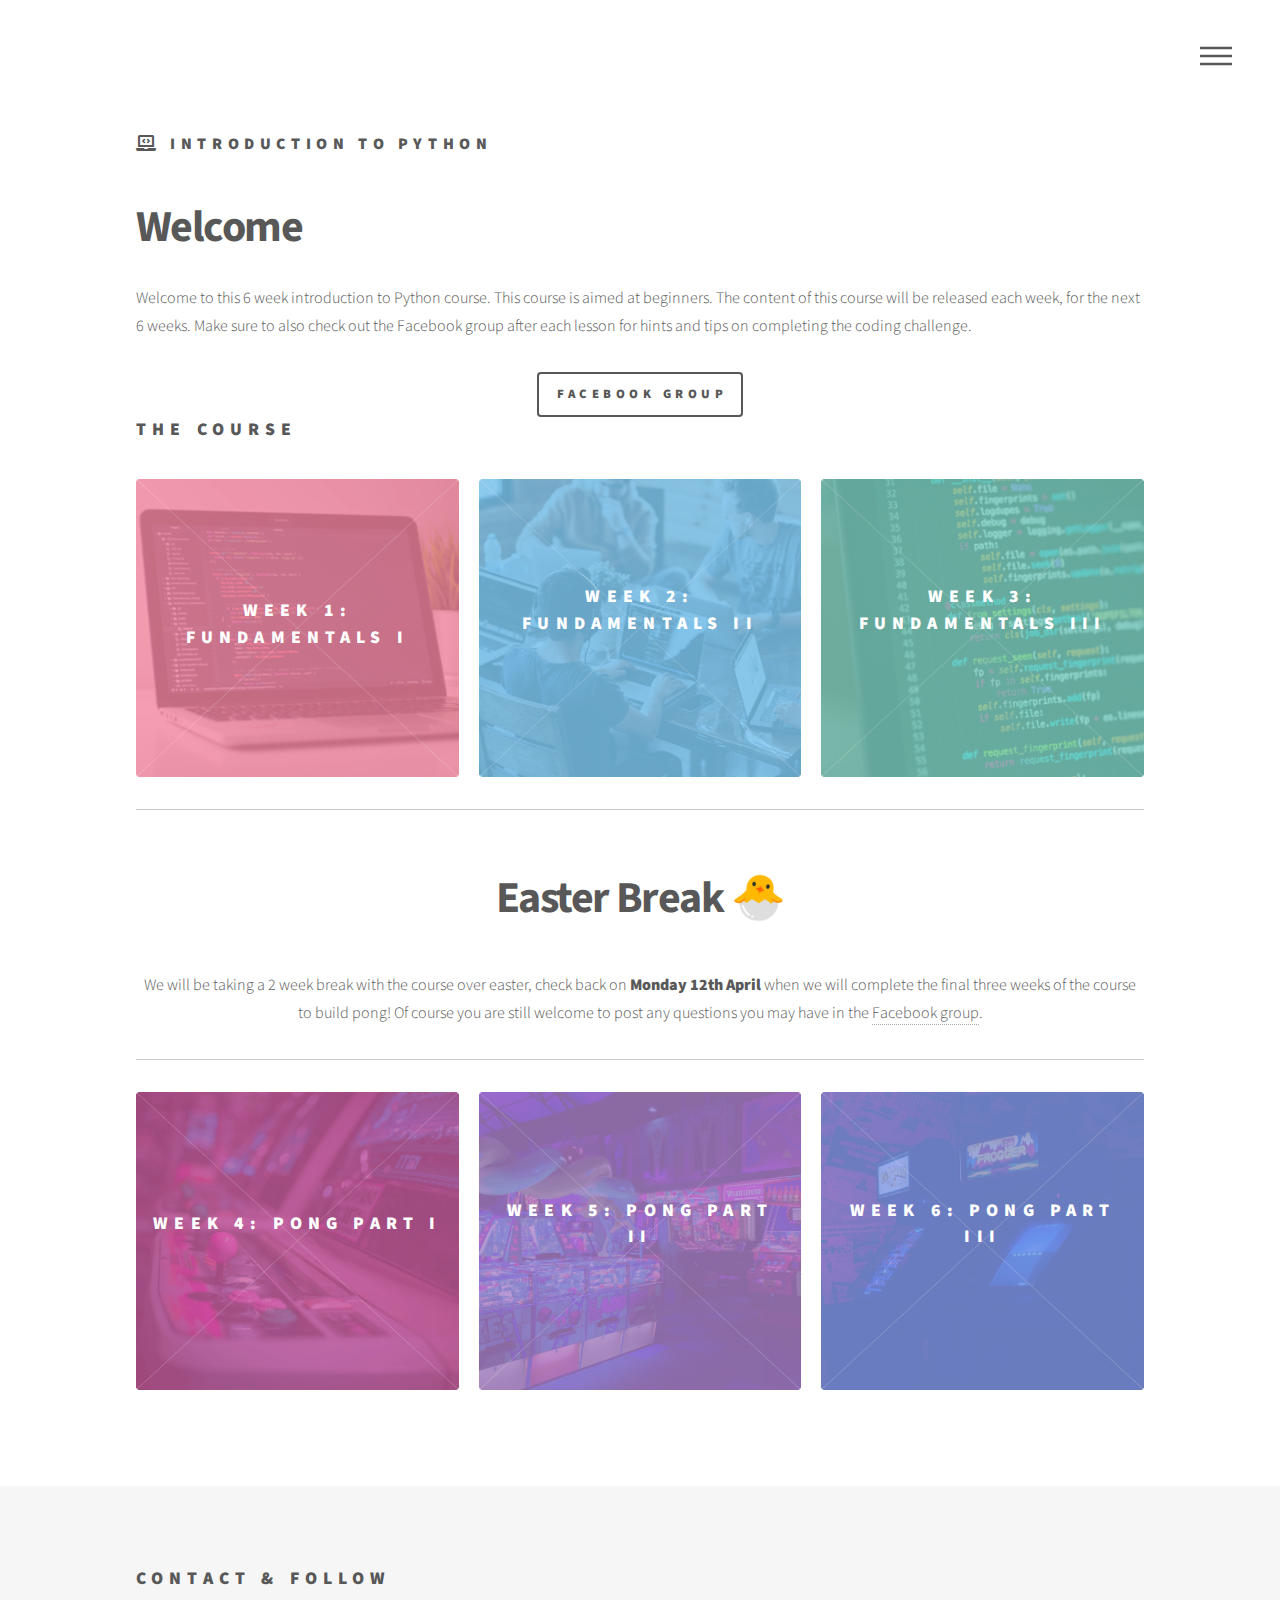
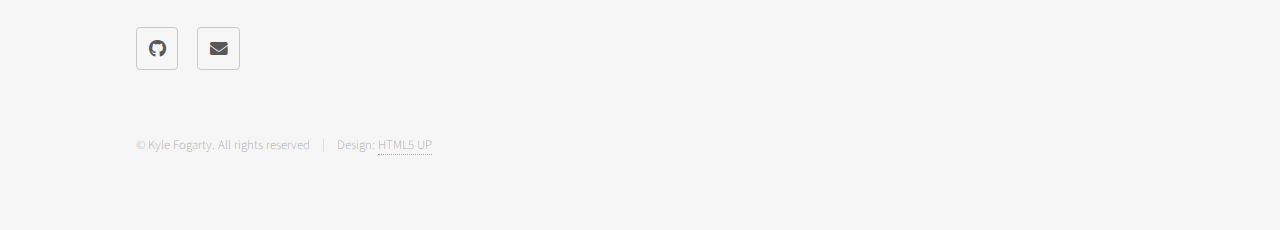
<file: index.html>
<!DOCTYPE HTML>
<!--
	Phantom by HTML5 UP
	html5up.net | @ajlkn
	Free for personal and commercial use under the CCA 3.0 license (html5up.net/license)
-->
<html>
	<head>
		<title>Introduction to Python </title>
		<meta charset="utf-8" />
		<meta name="viewport" content="width=device-width, initial-scale=1, user-scalable=no" />
		<link rel="stylesheet" href="assets/css/main.css" />
		<noscript><link rel="stylesheet" href="assets/css/noscript.css" /></noscript>
	</head>
	<body class="is-preload">
		<!-- Wrapper -->
			<div id="wrapper">

				<!-- Header -->
					<header id="header">
						<div class="inner">

							<!-- Logo -->
								<a href="index.html" class="logo">
									<span class="icon solid featured fa-laptop-code" > <span class="title">Introduction to Python</span>
								</a>

							<!-- Nav -->
								<nav>
									<ul>
										<li><a href="#menu">Menu</a></li>
									</ul>
								</nav>

						</div>
					</header>

				<!-- Menu -->
					<nav id="menu">
						<h2>Menu</h2>
						<ul>
		
								<li><a href="index.html">Home</a></li>
								<li><a href="Week_1.html">Week 1: Fundamentals I</a></li>
								<li><a href="Week_2.html">Week 2: Fundamentals II</a></li>
								<li><a href="Week_3.html">Week 3 Fundamentals III</a></li>
								<li><a href="">Week 4: Pong Part I</a></li>
								<li><a href="">Week 5: Pong Part II</a></li>
								<li><a href="">Week 6: Pong Part III</a></li>
						</ul>
					</nav>

				<!-- Main -->
					<div id="main">
						<div class="inner">
							<header>
								<h1>Welcome<br /></h1>
								<p>Welcome to this 6 week introduction to Python course. This course is aimed at beginners. The content of this course will be released each week, for the next 6 weeks. Make sure to also check out the Facebook group after each lesson for hints and tips on completing the coding challenge.	
							</p>
						
								<a href="https://www.facebook.com/groups/667621753831072" class="button" >Facebook Group </a>
							
	

							</header>

							<h2>
								The Course
							</h2>

						

		
							<section class="tiles">
								
								<article class="style1">
									<span class="image">
										<img src="images/Week_1_Tile.png" alt="" />
									</span>
									<a href="Week_1.html">
										<h2>Week 1: Fundamentals I</h2>
										
										<div class="content">
											<p>
												In this lesson we look at different data types including integers, floats, boolean, and strings. We also look at how to use different operators in Python, including arithmetic and comparison operators.
											</p>
										</div>
									</a>
								</article>

								<article class="style2">
									<span class="image">
										<img src="images/Week_2_Tile.png" alt="" />
									</span>
									<a href="Week_2.html">
										<h2>Week 2: Fundamentals II</h2>
										<br>
										
										<div class="content">
											<p>In this lesson we look at the list data structure and functions / methods for operating on lists. Then we look at the if statement, for loops and while loops.</p>
							
										</div>
									</a>
								</article>


								<article class="style3">
									<span class="image">
										<img src="images/Week_3_Tile.png" alt="" />
									</span>
									<a href="Week_3.html">
										<h2>Week 3: Fundamentals III</h2>
										<br>
										<div class="content">
											<p> In this lesson we look at the turtle module; this will be vital for building the game pong in the final three weeks of the course!</p>
										</div>
									</a>
								</article>
							</section>
							<hr>
							<br>
							<div style="text-align:center"> <h1>Easter Break 🐣</h1> 
							<p>We will be taking a 2 week break with the course over easter, check back on <b>Monday 12th April</b> when we 
								will complete the final three weeks of the course to build pong! Of course you are still welcome to
								post any questions you may have in the <a href ='https://www.facebook.com/groups/667621753831072'> Facebook group</a>.
							</p>
							</div>
							<hr>
							<section class="tiles">
								<article class="style4">
									<span class="image">
										<img src="images/Week_4_Tile.png" alt="" />
									</span>
									<a href="">
										<h2>Week 4: Pong Part I</h2>
										<br>
										<div class="content">
											<h4 id="Week_4_Time" class="center"></h4>
										</div>
									</a>
								</article>

								<article class="style5">
									<span class="image">
										<img src="images/Week_5_Tile.png" alt="" />
									</span>
									<a href="">
										<h2>Week 5: Pong Part II</h2>
										<br>
										<div class="content">
											<h4 id="Week_5_Time" class="center"></h4>
										</div>
									</a>
								</article>
								<article class="style6">
									<span class="image">
										<img src="images/Week_6_Tile.png" alt="" />
									</span>
									<a href="">
										<h2>Week 6: Pong Part III</h2>
										<br>
										<div class="content">
											<h4 id="Week_6_Time" class="center"></h4>
										</div>
									</a>
								</article>
							</section>

								<!--
								<article class="style3">
									<span class="image">
										<img src="images/pic03.jpg" alt="" />
									</span>
									<a href="generic.html">
										<h2>Feugiat</h2>
										<div class="content">
											<p>Sed nisl arcu euismod sit amet nisi lorem etiam dolor veroeros et feugiat.</p>
										</div>
									</a>
								</article>
								<article class="style4">
									<span class="image">
										<img src="images/pic04.jpg" alt="" />
									</span>
									<a href="generic.html">
										<h2>Tempus</h2>
										<div class="content">
											<p>Sed nisl arcu euismod sit amet nisi lorem etiam dolor veroeros et feugiat.</p>
										</div>
									</a>
								</article>
								<article class="style5">
									<span class="image">
										<img src="images/pic05.jpg" alt="" />
									</span>
									<a href="generic.html">
										<h2>Aliquam</h2>
										<div class="content">
											<p>Sed nisl arcu euismod sit amet nisi lorem etiam dolor veroeros et feugiat.</p>
										</div>
									</a>
								</article>
								<article class="style6">
									<span class="image">
										<img src="images/pic06.jpg" alt="" />
									</span>
									<a href="generic.html">
										<h2>Veroeros</h2>
										<div class="content">
											<p>Sed nisl arcu euismod sit amet nisi lorem etiam dolor veroeros et feugiat.</p>
										</div>
									</a>
								</article>
								<article class="style2">
									<span class="image">
										<img src="images/pic07.jpg" alt="" />
									</span>
									<a href="generic.html">
										<h2>Ipsum</h2>
										<div class="content">
											<p>Sed nisl arcu euismod sit amet nisi lorem etiam dolor veroeros et feugiat.</p>
										</div>
									</a>
								</article>
								<article class="style3">
									<span class="image">
										<img src="images/pic08.jpg" alt="" />
									</span>
									<a href="generic.html">
										<h2>Dolor</h2>
										<div class="content">
											<p>Sed nisl arcu euismod sit amet nisi lorem etiam dolor veroeros et feugiat.</p>
										</div>
									</a>
								</article>
								<article class="style1">
									<span class="image">
										<img src="images/pic09.jpg" alt="" />
									</span>
									<a href="generic.html">
										<h2>Nullam</h2>
										<div class="content">
											<p>Sed nisl arcu euismod sit amet nisi lorem etiam dolor veroeros et feugiat.</p>
										</div>
									</a>
								</article>
								<article class="style5">
									<span class="image">
										<img src="images/pic10.jpg" alt="" />
									</span>
									<a href="generic.html">
										<h2>Ultricies</h2>
										<div class="content">
											<p>Sed nisl arcu euismod sit amet nisi lorem etiam dolor veroeros et feugiat.</p>
										</div>
									</a>
								</article>
								<article class="style6">
									<span class="image">
										<img src="images/pic11.jpg" alt="" />
									</span>
									<a href="generic.html">
										<h2>Dictum</h2>
										<div class="content">
											<p>Sed nisl arcu euismod sit amet nisi lorem etiam dolor veroeros et feugiat.</p>
										</div>
									</a>
								</article>
								<article class="style4">
									<span class="image">
										<img src="images/pic12.jpg" alt="" />
									</span>
									<a href="generic.html">
										<h2>Pretium</h2>
										<div class="content">
											<p>Sed nisl arcu euismod sit amet nisi lorem etiam dolor veroeros et feugiat.</p>
										</div>
									</a>
								</article>
								-->

								
							
	
						</div>

						
					</div>

				<!-- Footer -->
					<footer id="footer">
						<div class="inner">
							
							<section>
								<h2>Contact & Follow</h2>
								<ul class="icons">
									<!--	<li><a href="#" class="icon brands style2 fa-twitter"><span class="label">Twitter</span></a></li>
									<li><a href="#" class="icon brands style2 fa-facebook-f"><span class="label">Facebook</span></a></li>
									<li><a href="#" class="icon brands style2 fa-instagram"><span class="label">Instagram</span></a></li>-->
									<li><a href="https://github.com/Kylefogarty" class="icon brands style2 fa-github"><span class="label">GitHub</span></a></li>
									<li><a href="kyle.fogarty@student.manchester.ac.uk" class="icon solid style2 fa-envelope"><span class="label">Email</span></a></li>
								</ul>
							</section>
							<ul class="copyright">
								<li>&copy; Kyle Fogarty. All rights reserved</li><li>Design: <a href="http://html5up.net">HTML5 UP</a></li>
							</ul>
						</div>
					</footer>

			</div>

		<!-- Scripts -->
			<script src="assets/js/jquery.min.js"></script>
			<script src="assets/js/browser.min.js"></script>
			<script src="assets/js/breakpoints.min.js"></script>
			<script src="assets/js/util.js"></script>
			<script src="assets/js/main.js"></script>

			<script>
				// Set the date we're counting down to
				var countDownDate_Week_2 = new Date("March 8, 2021 09:00:00").getTime();
				
				// Update the count down every 1 second
				var x_Week_2 = setInterval(function() {
				
				  // Get today's date and time
				  var now_W2 = new Date().getTime();
				
				  // Find the distance between now and the count down date
				  var distance_Week_2 = countDownDate_Week_2 - now_W2;
				
				  // Time calculations for days, hours, minutes and seconds
				  var days_W2 = Math.floor(distance_Week_2 / (1000 * 60 * 60 * 24));
				  var hours_W2 = Math.floor((distance_Week_2 % (1000 * 60 * 60 * 24)) / (1000 * 60 * 60));
				  var minutes_W2 = Math.floor((distance_Week_2 % (1000 * 60 * 60)) / (1000 * 60));
				  var seconds_W2 = Math.floor((distance_Week_2 % (1000 * 60)) / 1000);
				
				  // Display the result in the element with id="demo"
				  document.getElementById("Week_2_Time").innerHTML = "Availble in:  <br/>" + days_W2 + "d " + hours_W2 + "h "
  + minutes_W2 + "m " + seconds_W2 + "s ";
				
				  // If the count down is finished, write some text
				  if (distance_Week_2 < 0) {
					clearInterval(x_Week_2);
					document.getElementById("Week_2_Time").innerHTML = "EXPIRED";
				  }
				}, 1000);
				</script>
				<script>
					// Set the date we're counting down to
					var countDownDate_Week_3 = new Date("March 15, 2021 09:00:00").getTime();
					
					// Update the count down every 1 second
					var x_Week_3 = setInterval(function() {
					
					  // Get today's date and time
					  var now_W3 = new Date().getTime();
					
					  // Find the distance between now and the count down date
					  var distance_Week_3 = countDownDate_Week_3 - now_W3;
					
					  // Time calculations for days, hours, minutes and seconds
					  var days_W3 = Math.floor(distance_Week_3 / (1000 * 60 * 60 * 24));
					  var hours_W3 = Math.floor((distance_Week_3 % (1000 * 60 * 60 * 24)) / (1000 * 60 * 60));
					  var minutes_W3 = Math.floor((distance_Week_3 % (1000 * 60 * 60)) / (1000 * 60));
					  var seconds_W3 = Math.floor((distance_Week_3 % (1000 * 60)) / 1000);
					
					  // Display the result in the element with id="demo"
					  document.getElementById("Week_3_Time").innerHTML = "Availble in:  <br/>" + days_W3 + "d " + hours_W3 + "h "
	  + minutes_W3 + "m " + seconds_W3 + "s ";
					
					  // If the count down is finished, write some text
					  if (distance_Week_3 < 0) {
						clearInterval(x_Week_3);
						document.getElementById("Week_3_Time").innerHTML = "EXPIRED";
					  }
					}, 1000);
					</script>



					<script>
						// Set the date we're counting down to
						var countDownDate_Week_4 = new Date("April 12, 2021 09:00:00").getTime();
						
						// Update the count down every 1 second
						var x_Week_4 = setInterval(function() {
						
						  // Get today's date and time
						  var now_W4 = new Date().getTime();
						
						  // Find the distance between now and the count down date
						  var distance_Week_4 = countDownDate_Week_4 - now_W4;
						
						  // Time calculations for days, hours, minutes and seconds
						  var days_W4 = Math.floor(distance_Week_4 / (1000 * 60 * 60 * 24));
						  var hours_W4 = Math.floor((distance_Week_4 % (1000 * 60 * 60 * 24)) / (1000 * 60 * 60));
						  var minutes_W4 = Math.floor((distance_Week_4 % (1000 * 60 * 60)) / (1000 * 60));
						  var seconds_W4 = Math.floor((distance_Week_4 % (1000 * 60)) / 1000);
						
						  // Display the result in the element with id="demo"
						  document.getElementById("Week_4_Time").innerHTML = "Availble in:  <br/>" + days_W4 + "d " + hours_W4 + "h "
		  + minutes_W4 + "m " + seconds_W4 + "s ";
						
						  // If the count down is finished, write some text
						  if (distance_Week_4 < 0) {
							clearInterval(x_Week_4);
							document.getElementById("Week_4_Time").innerHTML = "EXPIRED";
						  }
						}, 1000);
						</script>
							<script>
								// Set the date we're counting down to
								var countDownDate_Week_5 = new Date("April 19, 2021 09:00:00").getTime();
								
								// Update the count down every 1 second
								var x_Week_5 = setInterval(function() {
								
								  // Get today's date and time
								  var now_W5 = new Date().getTime();
								
								  // Find the distance between now and the count down date
								  var distance_Week_5 = countDownDate_Week_5 - now_W5;
								
								  // Time calculations for days, hours, minutes and seconds
								  var days_W5 = Math.floor(distance_Week_5 / (1000 * 60 * 60 * 24));
								  var hours_W5 = Math.floor((distance_Week_5 % (1000 * 60 * 60 * 24)) / (1000 * 60 * 60));
								  var minutes_W5 = Math.floor((distance_Week_5 % (1000 * 60 * 60)) / (1000 * 60));
								  var seconds_W5 = Math.floor((distance_Week_5 % (1000 * 60)) / 1000);
								
								  // Display the result in the element with id="demo"
								  document.getElementById("Week_5_Time").innerHTML = "Availble in:  <br/>" + days_W5 + "d " + hours_W5 + "h "
				  + minutes_W5 + "m " + seconds_W5 + "s ";
								
								  // If the count down is finished, write some text
								  if (distance_Week_5 < 0) {
									clearInterval(x_Week_5);
									document.getElementById("Week_5_Time").innerHTML = "EXPIRED";
								  }
								}, 1000);
								</script>
								<script>
									// Set the date we're counting down to
									var countDownDate_Week_6 = new Date("April 26, 2021 09:00:00").getTime();
									
									// Update the count down every 1 second
									var x_Week_6 = setInterval(function() {
									
									  // Get today's date and time
									  var now_W6 = new Date().getTime();
									
									  // Find the distance between now and the count down date
									  var distance_Week_6 = countDownDate_Week_6 - now_W6;
									
									  // Time calculations for days, hours, minutes and seconds
									  var days_W6 = Math.floor(distance_Week_6 / (1000 * 60 * 60 * 24));
									  var hours_W6 = Math.floor((distance_Week_6 % (1000 * 60 * 60 * 24)) / (1000 * 60 * 60));
									  var minutes_W6 = Math.floor((distance_Week_6 % (1000 * 60 * 60)) / (1000 * 60));
									  var seconds_W6 = Math.floor((distance_Week_6 % (1000 * 60)) / 1000);
									
									  // Display the result in the element with id="demo"
									  document.getElementById("Week_6_Time").innerHTML = "Availble in:  <br/>" + days_W6 + "d " + hours_W6 + "h "
					  + minutes_W6 + "m " + seconds_W6 + "s ";
									
									  // If the count down is finished, write some text
									  if (distance_Week_6 < 0) {
										clearInterval(x_Week_6);
										document.getElementById("Week_6_Time").innerHTML = "EXPIRED";
									  }
									}, 1000);
									</script>
					
			

	</body>
</html>
</file>
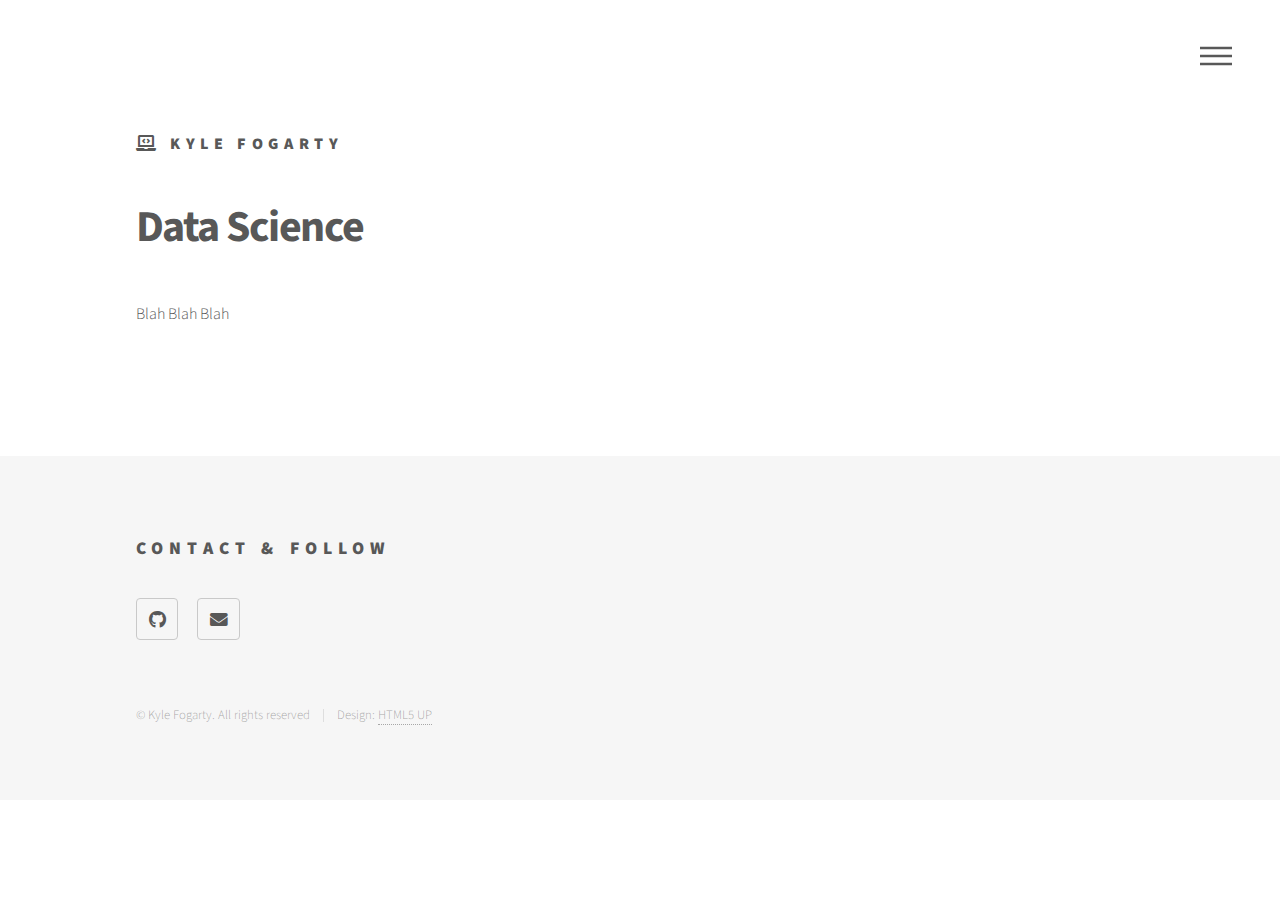
<file: Data_Science.html>
<!DOCTYPE HTML>
<!--
	Phantom by HTML5 UP
	html5up.net | @ajlkn
	Free for personal and commercial use under the CCA 3.0 license (html5up.net/license)
-->
<html>
	<head>
		<title>Introduction to Python</title>
		<meta charset="utf-8" />
		<meta name="viewport" content="width=device-width, initial-scale=1, user-scalable=no" />
		<link rel="stylesheet" href="assets/css/main.css" />
		<noscript><link rel="stylesheet" href="assets/css/noscript.css" /></noscript>
	</head>
	<body class="is-preload">
		<!-- Wrapper -->
			<div id="wrapper">

				<!-- Header -->
					<header id="header">
						<div class="inner">

							<!-- Logo -->
								<a href="index.html" class="logo">
									<span class="icon solid featured fa-laptop-code" > <span class="title">Kyle Fogarty</span>
								</a>

							<!-- Nav -->
								<nav>
									<ul>
										<li><a href="#menu">Menu</a></li>
									</ul>
								</nav>

						</div>
					</header>

				<!-- Menu -->
				<nav id="menu">
					<h2>Menu</h2>
					<ul>
						<li><a href="index.html">Home</a></li>
						<li><a href="Introduction_to_python.html">Introduction to Python Programming</a></li>
						
					</ul>
				</nav>

				<!-- Main -->
					<div id="main">
						<div class="inner">
							<h1>Data Science</h1>
							
							<p>
							Blah Blah Blah
							</p>
						</div>
					</div>

				<!-- Footer -->
				<footer id="footer">
					<div class="inner">
						
						<section>
							<h2>Contact & Follow</h2>
							<ul class="icons">
								<!--	<li><a href="#" class="icon brands style2 fa-twitter"><span class="label">Twitter</span></a></li>
								<li><a href="#" class="icon brands style2 fa-facebook-f"><span class="label">Facebook</span></a></li>
								<li><a href="#" class="icon brands style2 fa-instagram"><span class="label">Instagram</span></a></li>-->
								<li><a href="https://github.com/Kylefogarty" class="icon brands style2 fa-github"><span class="label">GitHub</span></a></li>
								<li><a href="kyle.fogarty@student.manchester.ac.uk" class="icon solid style2 fa-envelope"><span class="label">Email</span></a></li>
							</ul>
						</section>
						<ul class="copyright">
							<li>&copy; Kyle Fogarty. All rights reserved</li><li>Design: <a href="http://html5up.net">HTML5 UP</a></li>
						</ul>
					</div>
				</footer>

		</div>
			</div>

		<!-- Scripts -->
			<script src="assets/js/jquery.min.js"></script>
			<script src="assets/js/browser.min.js"></script>
			<script src="assets/js/breakpoints.min.js"></script>
			<script src="assets/js/util.js"></script>
			<script src="assets/js/main.js"></script>

	</body>
</html>
</file>
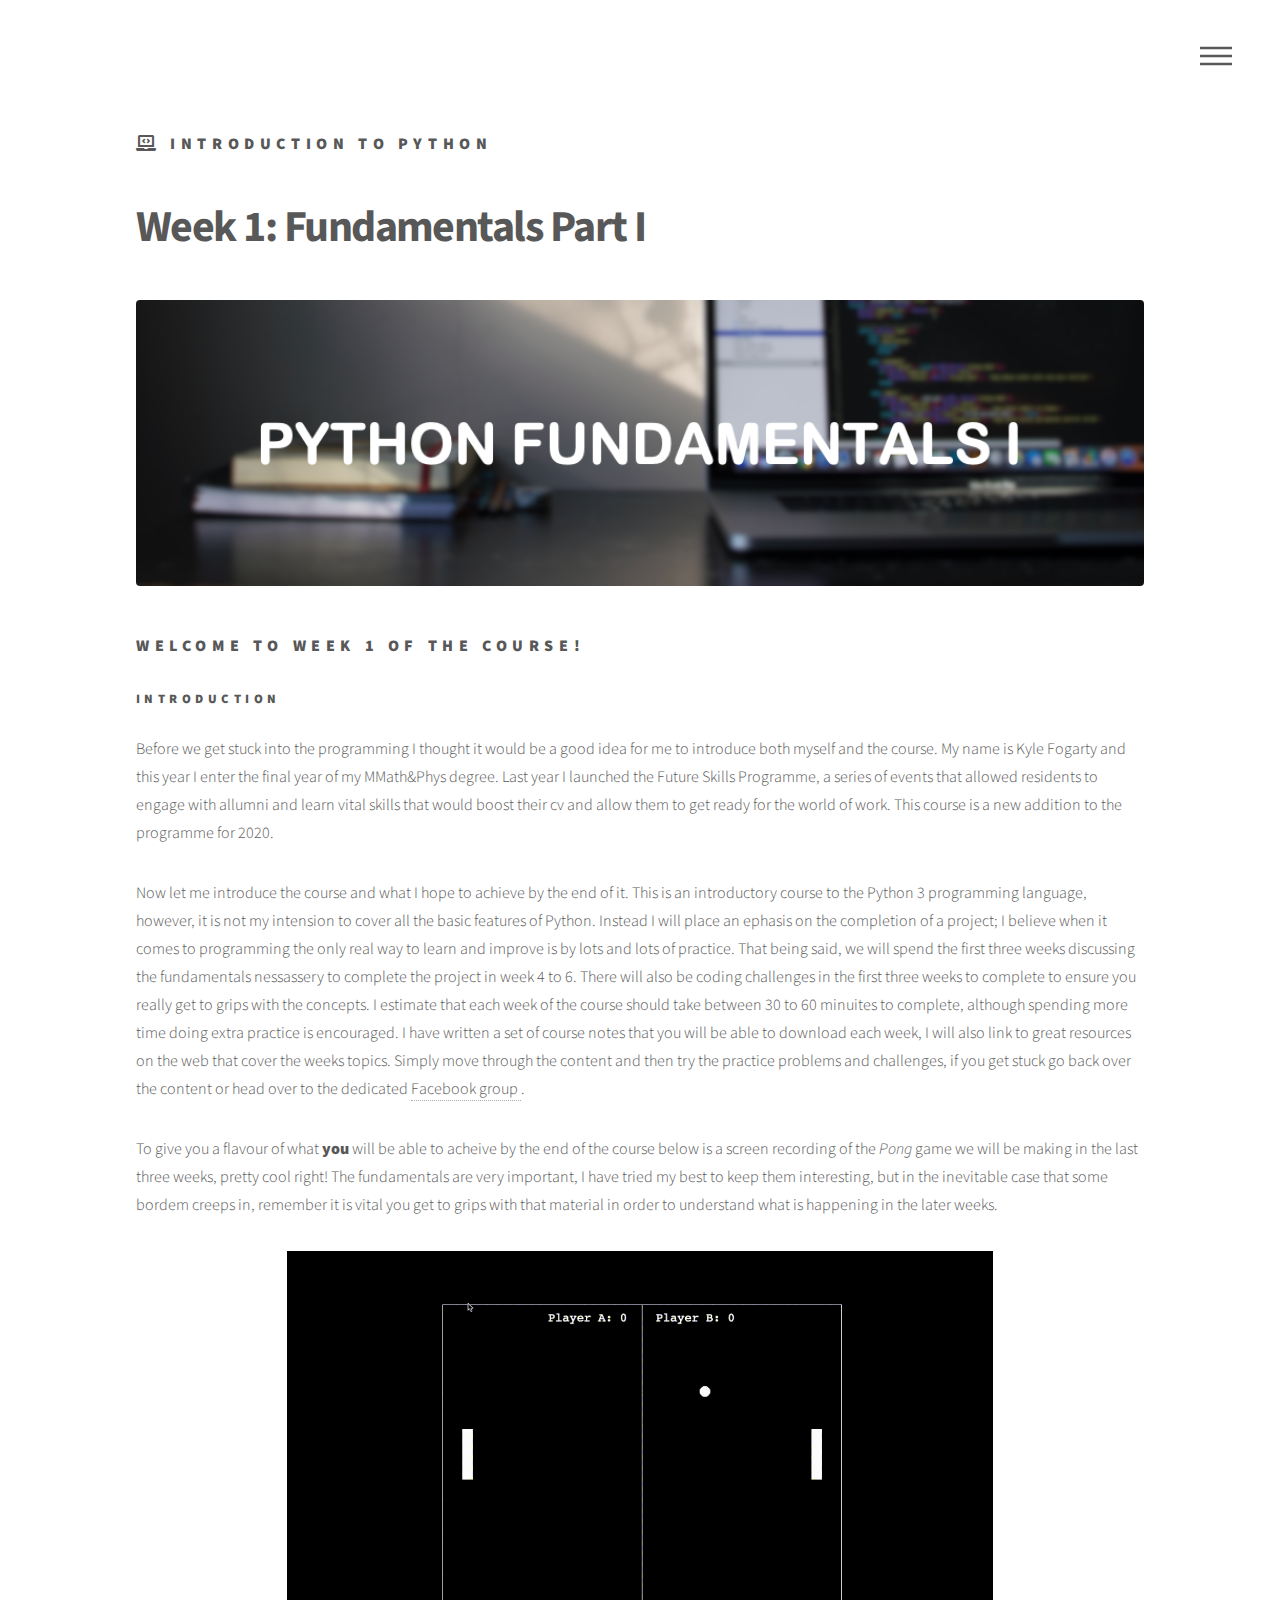
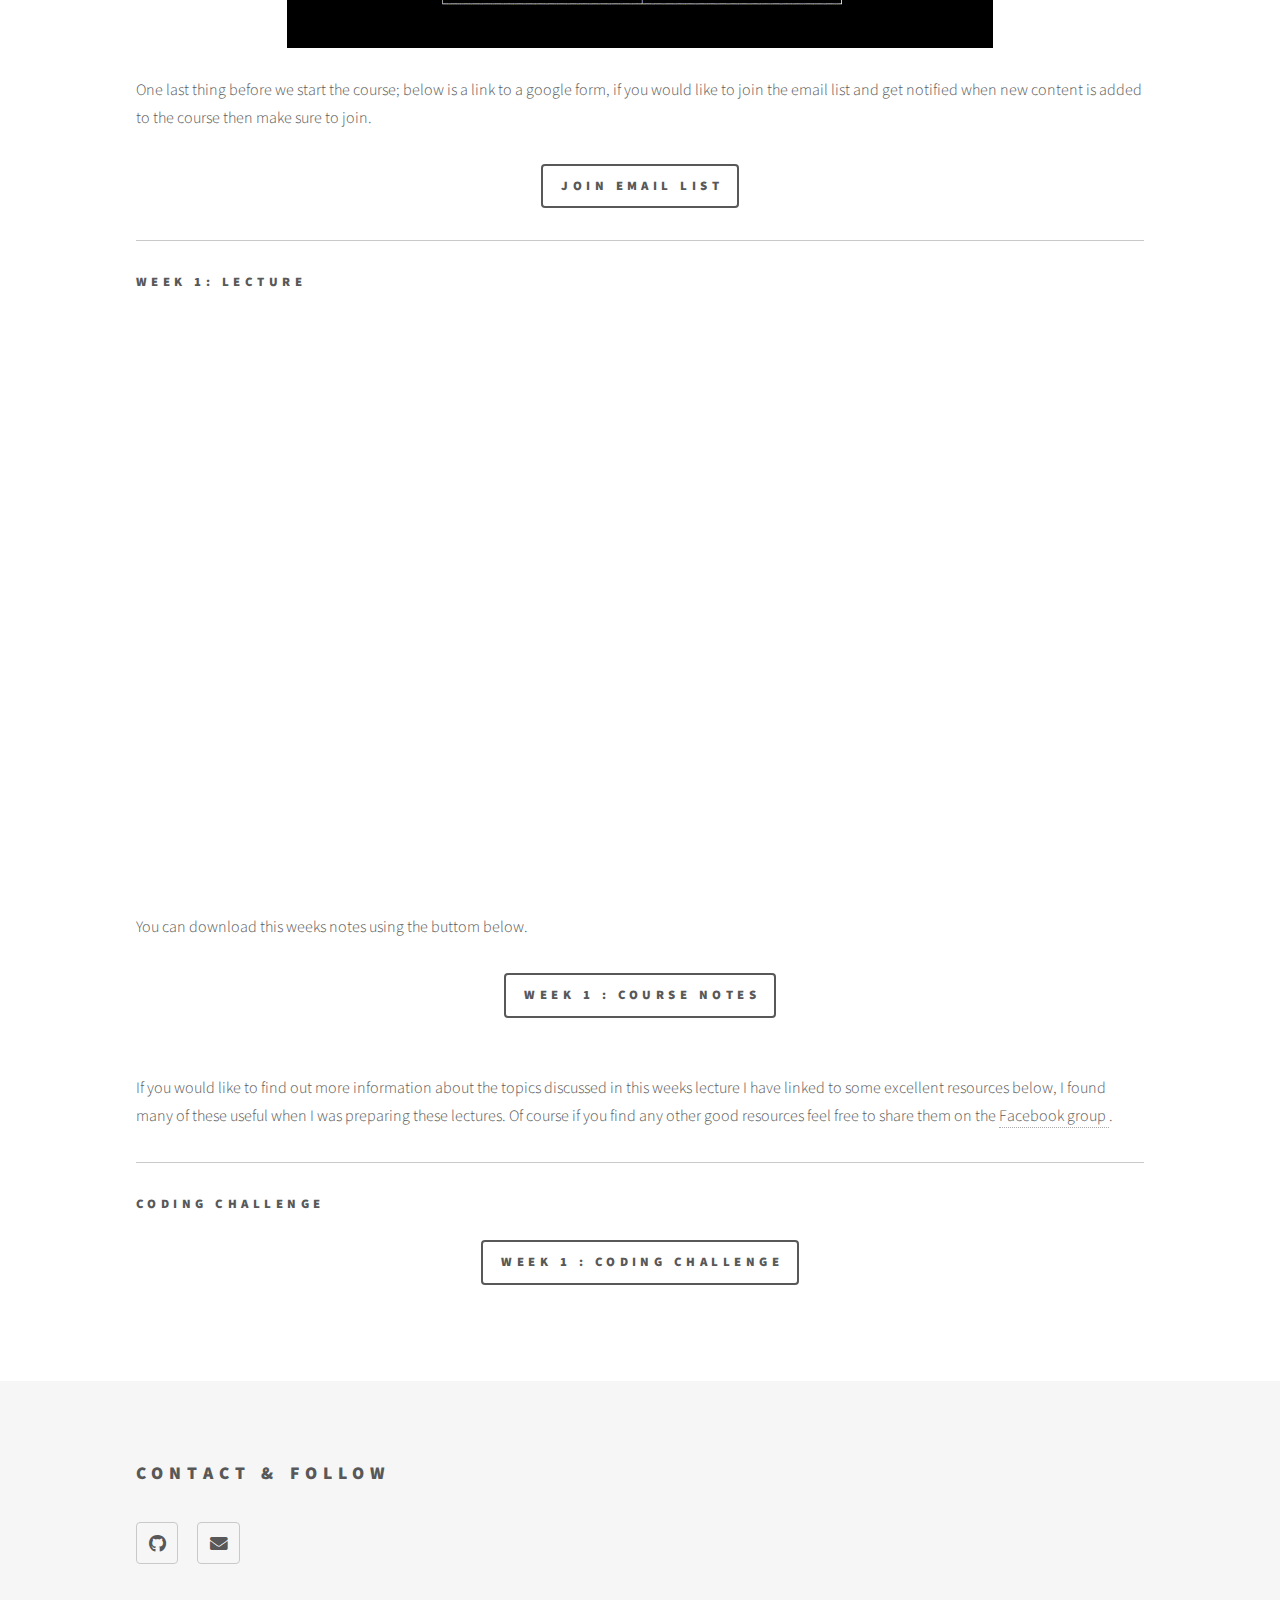
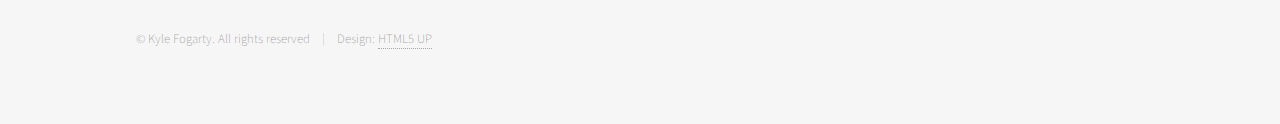
<file: Week_1.html>
<!DOCTYPE HTML>
<!--
	Phantom by HTML5 UP
	html5up.net | @ajlkn
	Free for personal and commercial use under the CCA 3.0 license (html5up.net/license)
-->
<html>
	<head>
		<title>Introduction to Python </title>
		<meta charset="utf-8" />
		<meta name="viewport" content="width=device-width, initial-scale=1, user-scalable=no" />
		<link rel="stylesheet" href="assets/css/main.css" />
		<noscript><link rel="stylesheet" href="assets/css/noscript.css" /></noscript>
	</head>
	<body class="is-preload">
		<!-- Wrapper -->
			<div id="wrapper">

				<!-- Header -->
					<header id="header">
						<div class="inner">

							<!-- Logo -->
								<a href="index.html" class="logo">
									<span class="icon solid featured fa-laptop-code" > <span class="title">Introduction to Python</span>
								</a>

							<!-- Nav -->
								<nav>
									<ul>
										<li><a href="#menu">Menu</a></li>
									</ul>
								</nav>

						</div>
					</header>

				<!-- Menu -->
					<nav id="menu">
						<h2>Menu</h2>
						<ul>
							<li><a href="index.html">Home</a></li>
							<li><a href="Week_1.html">Week 1: Fundamentals I</a></li>
							<li><a href="Week_2.html">Week 2: Fundamentals II</a></li>
							<li><a href="Week_3.html">Week 3 Fundamentals III</a></li>
							<li><a href="">Week 4: Pong Part I</a></li>
							<li><a href="">Week 5: Pong Part II</a></li>
							<li><a href="">Week 6: Pong Part III</a></li>
						</ul>
					</nav>


				<!-- Main -->
					<div id="main">
						<div class="inner">
							<h1>Week 1: Fundamentals Part I</h1>
							<span class="image main"><img src="images/Python_Fun_1.png" alt="" /></span>
							<h3>Welcome to week 1 of the course!</h3>
							<h4>Introduction</h4>
							<p>
								

								Before we get stuck into the programming I thought it would be a good idea for me to introduce both myself and the course. My name is Kyle Fogarty and this year I enter the final year of my MMath&Phys degree.
								Last year I launched the Future Skills Programme, a series of events that allowed residents to engage with allumni and learn vital skills that would boost their cv and allow them to get ready for the world of work. This course is a new addition to the programme for 2020.
							</p>

			
						<p>
							Now let me introduce the course and what I hope to achieve by the end of it. This is an introductory course to the Python 3 programming language, however, it is not my intension to cover all the basic
							features of Python. Instead I will place an ephasis on the completion of a project; I believe when it comes to programming the only real way to learn and improve is by lots and lots of practice. That being
							said, we will spend the first three weeks discussing the fundamentals nessassery to complete the project in week 4 to 6. There will also be coding challenges in the first three weeks to complete to ensure you
							really get to grips with the concepts. I estimate that each week of the course should take between 30 to 60 minuites to complete, although spending more time doing extra practice is encouraged. I have written a set of 
							course notes that you will be able to download each week, I will also link to great resources on the web that cover the weeks topics. Simply move through the content and then try the practice problems and challenges, if you get
							stuck go back over the content or head over to the dedicated <a href ='https://www.facebook.com/groups/667621753831072'> Facebook group </a>.
						</p>
						<p>
							To give you a flavour of what <b>you</b> will be able to acheive by the end of the course below is a screen recording of the <i>Pong</i> game we will be making in the last three weeks, pretty cool right! The fundamentals are
							very important, I have tried my best to keep them interesting, but in the inevitable case that some bordem creeps in, remember it is vital you get to grips with that material in order to understand what is happening in the later weeks.
						</p>

						<img src="images/Pong.gif"   width=900 class="center"/>
						

						<p>
							<br/>
							One last thing before we start the course; below is a link to a google form, if you would like to join the email list and get notified
							when new content is added to the course then make sure to join.
							
							
						</p>
						<a href="https://forms.gle/MZYUPbK2yenmBEAv9" class="button" >Join Email List </a>
						<hr>
						

						<h4>Week 1: Lecture</h4>


						<div class="video-responsive">
							<iframe width="560" height="315" src="https://www.youtube.com/embed/QW9YNOzfYKQ" frameborder="0" allow="accelerometer; autoplay; encrypted-media; gyroscope; picture-in-picture" allowfullscreen></iframe>
						</div>
						<br>
						<p>
							You can download this weeks notes using the buttom below.
						</p>
							<a href="Course_notes/Week_1.pdf" class="button" >Week 1 : Course Notes </a>

						<br>
						<br>

						<p>
							If you would like to find out more information about the topics discussed in this weeks lecture I have linked to some excellent resources below, I found many of these useful when I was preparing 
							these lectures. Of course if you find any other good resources feel free to share them on the <a href ='https://www.facebook.com/groups/667621753831072'> Facebook group </a>.
						</p>

						<!-- Footer 
						<div class="table-wrapper">
							<table>
								<thead>
									<tr>
										<th style="width:300 px">Topic/Content </th>
										<th style="width:100 px">Link</th>
									</tr>
								</thead>
								<tbody>
									<tr>
										<td>I</td>
										<td>Ante turpis integer aliquet porttitor.</td>
										
									</tr>
									<tr>
										<td>Item Two</td>
										<td>Vis ac commodo adipiscing arcu aliquet.</td>
										
									</tr>
									<tr>
										<td>Item Three</td>
										<td> Morbi faucibus arcu accumsan lorem.</td>
										
									</tr>
									<tr>
										<td>Item Four</td>
										<td>Vitae integer tempus condimentum.</td>
										
									</tr>
									<tr>
										<td>Item Five</td>
										<td>Ante turpis integer aliquet porttitor.</td>
										
									</tr>
								</tbody>
							</table>
						</div>-->
						<hr>

							<!--<h4>Coding Practice</h4>
						<br>
						<h4>Simple Variable Assignment & Printing</h4>
						<script type="text/javascript" src="//cdn.datacamp.com/dcl-react.js.gz"></script>
						<div data-datacamp-exercise data-lang="python">
							<code data-type="pre-exercise-code">
								#no pre ex code
							</code>
							<code data-type="sample-code">
								# Create a variable a, equal to 5
								
								# Print out a
						
						
							</code>
							<code data-type="solution">
								# Create a variable a, equal to 5
								a = 5
						
								# Print out a
								print(a)
							</code>
							<code data-type="sct">
								test_object("a")
								test_function("print")
								success_msg("Great job!")
							</code>
							<div data-type="hint">Use the assignment operator (<code>=</code>) to create the variable <code>a</code>.</div>
						</div>

						<br>
						


						<hr>-->


						<h4>Coding Challenge</h4>
						<a href="https://colab.research.google.com/drive/1Vd-s_vJT9WIsXwF96W2DV2vfT8QRs5I-?usp=sharing" class="button" >Week 1 : Coding Challenge </a>

						


							
					</div>
					
					</div>

					<!-- Footer -->
					<footer id="footer">
						<div class="inner">
							
							<section>
								<h2>Contact & Follow</h2>
								<ul class="icons">
									<!--	<li><a href="#" class="icon brands style2 fa-twitter"><span class="label">Twitter</span></a></li>
									<li><a href="#" class="icon brands style2 fa-facebook-f"><span class="label">Facebook</span></a></li>
									<li><a href="#" class="icon brands style2 fa-instagram"><span class="label">Instagram</span></a></li>-->
									<li><a href="https://github.com/Kylefogarty" class="icon brands style2 fa-github"><span class="label">GitHub</span></a></li>
									<li><a href="kyle.fogarty@student.manchester.ac.uk" class="icon solid style2 fa-envelope"><span class="label">Email</span></a></li>
								</ul>
							</section>
							<ul class="copyright">
								<li>&copy; Kyle Fogarty. All rights reserved</li><li>Design: <a href="http://html5up.net">HTML5 UP</a></li>
							</ul>
						</div>
					</footer>
	
			</div>
	
				</div>

		<!-- Scripts -->
			<script src="assets/js/jquery.min.js"></script>
			<script src="assets/js/browser.min.js"></script>
			<script src="assets/js/breakpoints.min.js"></script>
			<script src="assets/js/util.js"></script>
			<script src="assets/js/main.js"></script>

	</body>
</html>
</file>
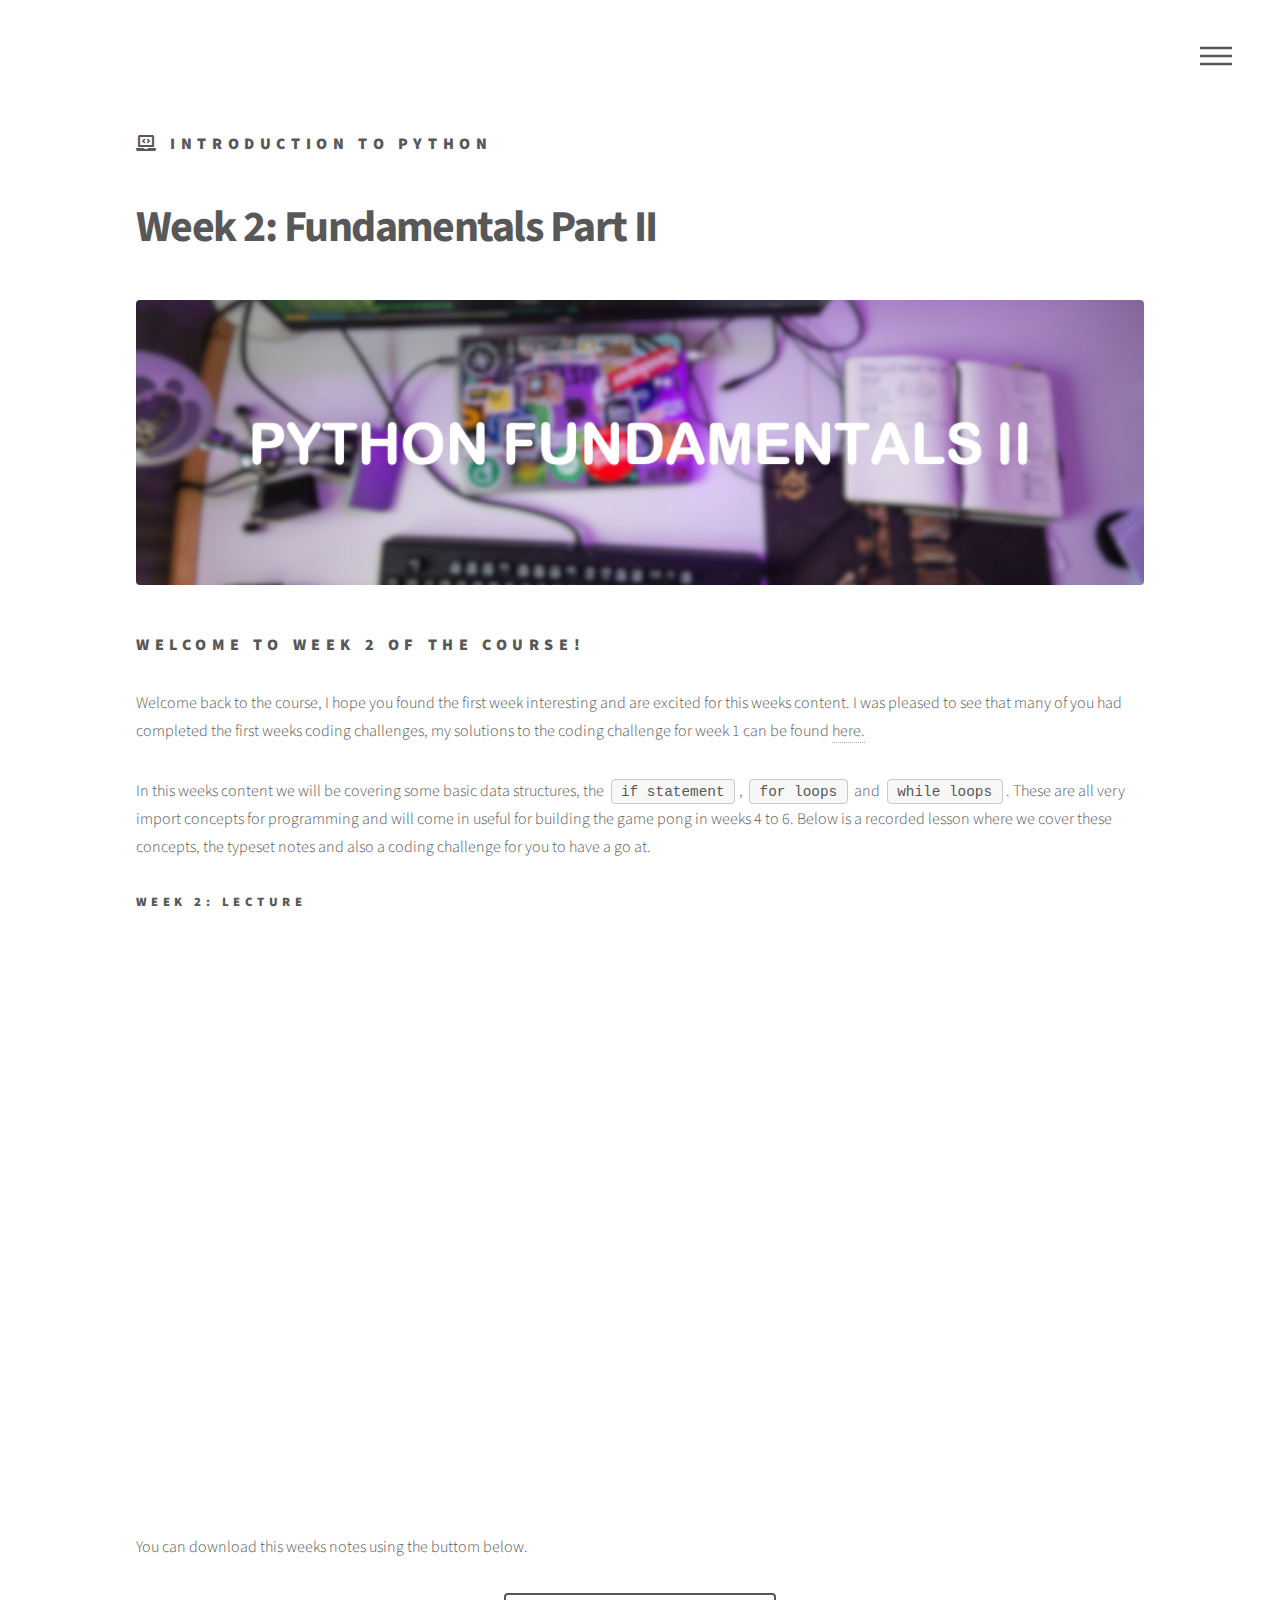
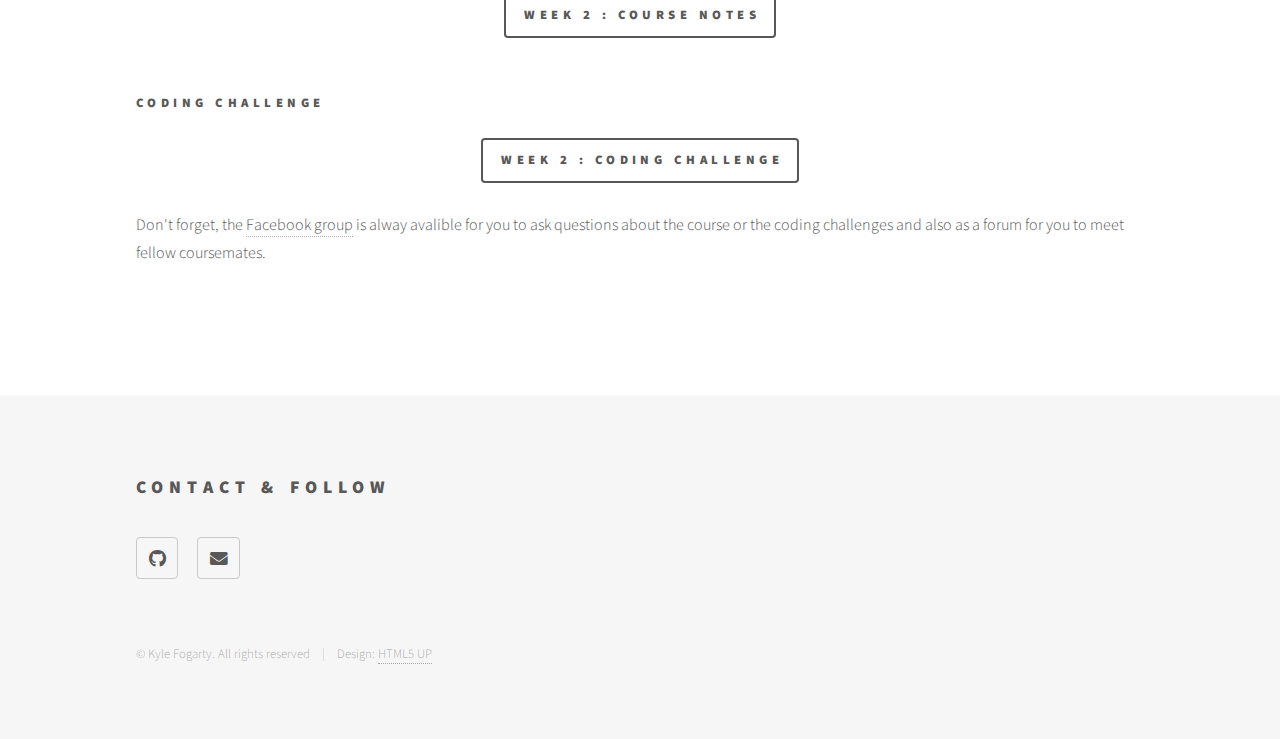
<file: Week_2.html>
<!DOCTYPE HTML>
<!--
	Phantom by HTML5 UP
	html5up.net | @ajlkn
	Free for personal and commercial use under the CCA 3.0 license (html5up.net/license)
-->
<html>
	<head>
		<title>Introduction to Python </title>
		<meta charset="utf-8" />
		<meta name="viewport" content="width=device-width, initial-scale=1, user-scalable=no" />
		<link rel="stylesheet" href="assets/css/main.css" />
		<noscript><link rel="stylesheet" href="assets/css/noscript.css" /></noscript>
	</head>
	<body class="is-preload">
		<!-- Wrapper -->
			<div id="wrapper">

				<!-- Header -->
					<header id="header">
						<div class="inner">

							<!-- Logo -->
								<a href="index.html" class="logo">
									<span class="icon solid featured fa-laptop-code" > <span class="title">Introduction to Python</span>
								</a>

							<!-- Nav -->
								<nav>
									<ul>
										<li><a href="#menu">Menu</a></li>
									</ul>
								</nav>

						</div>
					</header>

				<!-- Menu -->
					<nav id="menu">
						<h2>Menu</h2>
						<ul>
		
							<li><a href="index.html">Home</a></li>
							<li><a href="Week_1.html">Week 1: Fundamentals I</a></li>
							<li><a href="Week_2.html">Week 2: Fundamentals II</a></li>
							<li><a href="Week_3.html">Week 3 Fundamentals III</a></li>
							<li><a href="">Week 4: Pong Part I</a></li>
							<li><a href="">Week 5: Pong Part II</a></li>
							<li><a href="">Week 6: Pong Part III</a></li>
						</ul>
					</nav>


				<!-- Main -->
					<div id="main">
						<div class="inner">
							<h1>Week 2: Fundamentals Part II</h1>
							<span class="image main"><img src="images/Python_Fun_2.png" alt="" /></span>
							<h3>Welcome to week 2 of the course!</h3>
						
							<p>
							Welcome back to the course, I hope you found the first week interesting and 
							are excited for this weeks content. I was pleased to see that many of you had completed the first weeks coding challenges, my solutions to 
							the coding challenge for week 1 can be found <a href ='https://colab.research.google.com/drive/1Gf-HZbaB4NgOOBA9jwUbryDs-TVWXYjs?usp=sharing'> here. </a>
							</p>

							<p>In this weeks content we will be covering some basic data structures, the <code>if statement</code>, <code>for loops</code> and <code>while loops</code>. These are all very 
								import concepts for programming and will come in useful for building the game pong in weeks 4 to 6. Below is a recorded lesson where we cover these concepts, the typeset notes and also 
							a coding challenge for you to have a go at. </p>

								<h4>Week 2: Lecture</h4>

								
								<div class="video-responsive">
									<iframe width="560" height="315" src="https://www.youtube.com/embed/2vYq-DDj1Xs" frameborder="0" allow="accelerometer; autoplay; encrypted-media; gyroscope; picture-in-picture" allowfullscreen></iframe>
								</div>
								<br>
								<p>
									You can download this weeks notes using the buttom below.
								</p>
									<a href="Course_notes/Week_2.pdf" class="button" >Week 2 : Course Notes </a>
		
								<br>
								<br>
		
							
								
						<h4>Coding Challenge</h4>
						<!--<blockquote> The coding challenge this week will be released on <b>Wednesday 10th March at 1 pm </b>; make sure to check back then!</blockquote> !-->
						<a href="https://colab.research.google.com/drive/1d2p_vR49trBEm0QNnBTzlidM3D9GiBbt?usp=sharing" class="button" >Week 2 : Coding Challenge </a>
						<br>
						<p>Don't forget, the <a href ='https://www.facebook.com/groups/667621753831072'> Facebook group</a> is alway avalible for you to ask questions about the course or the coding 
						challenges and also as a forum for you to meet fellow coursemates. </p>

						
						</div>
					</div>

				<!-- Footer -->
				<footer id="footer">
					<div class="inner">
						
						<section>
							<h2>Contact & Follow</h2>
							<ul class="icons">
								<!--	<li><a href="#" class="icon brands style2 fa-twitter"><span class="label">Twitter</span></a></li>
								<li><a href="#" class="icon brands style2 fa-facebook-f"><span class="label">Facebook</span></a></li>
								<li><a href="#" class="icon brands style2 fa-instagram"><span class="label">Instagram</span></a></li>-->
								<li><a href="https://github.com/Kylefogarty" class="icon brands style2 fa-github"><span class="label">GitHub</span></a></li>
								<li><a href="kyle.fogarty@student.manchester.ac.uk" class="icon solid style2 fa-envelope"><span class="label">Email</span></a></li>
							</ul>
						</section>
						<ul class="copyright">
							<li>&copy; Kyle Fogarty. All rights reserved</li><li>Design: <a href="http://html5up.net">HTML5 UP</a></li>
						</ul>
					</div>
				</footer>

		</div>

			</div>

		<!-- Scripts -->
			<script src="assets/js/jquery.min.js"></script>
			<script src="assets/js/browser.min.js"></script>
			<script src="assets/js/breakpoints.min.js"></script>
			<script src="assets/js/util.js"></script>
			<script src="assets/js/main.js"></script>

	</body>
</html>
</file>
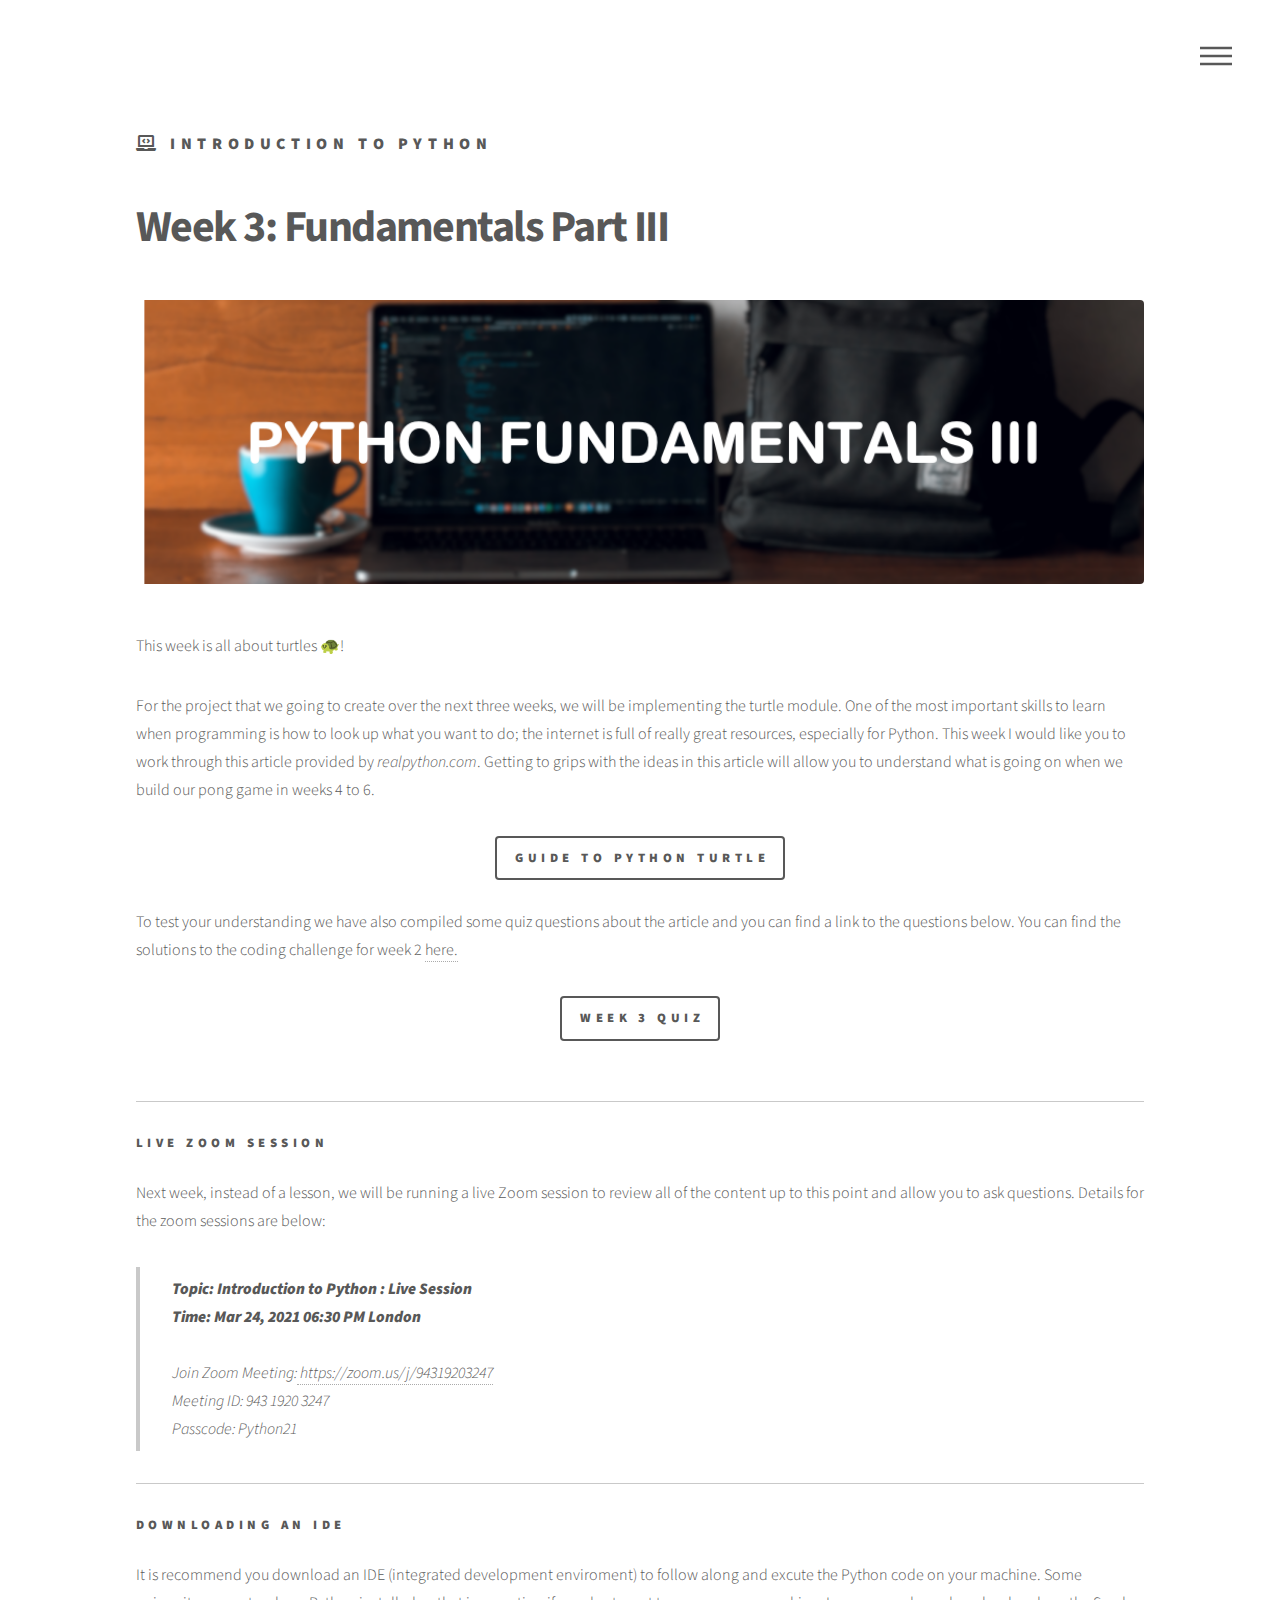
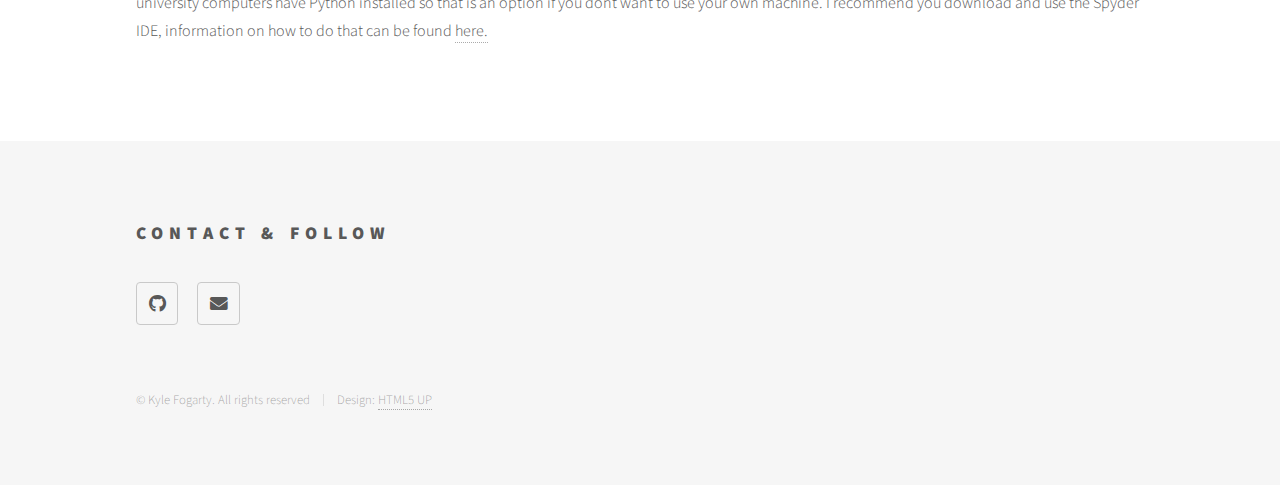
<file: Week_3.html>
<!DOCTYPE HTML>
<!--
	Phantom by HTML5 UP https://colab.research.google.com/drive/1w-ZKZ0B9t1-rCNpZYPv5AfV3--Kb-uJB?usp=sharing
	html5up.net | @ajlkn
	Free for personal and commercial use under the CCA 3.0 license (html5up.net/license)
-->
<html>
	<head>
		<title>Introduction to Python </title>
		<meta charset="utf-8" />
		<meta name="viewport" content="width=device-width, initial-scale=1, user-scalable=no" />
		<link rel="stylesheet" href="assets/css/main.css" />
		<noscript><link rel="stylesheet" href="assets/css/noscript.css" /></noscript>
	</head>
	<body class="is-preload">
		<!-- Wrapper -->
			<div id="wrapper">

				<!-- Header -->
					<header id="header">
						<div class="inner">

							<!-- Logo -->
								<a href="index.html" class="logo">
									<span class="icon solid featured fa-laptop-code" > <span class="title">Introduction to Python</span>
								</a>

							<!-- Nav -->
								<nav>
									<ul>
										<li><a href="#menu">Menu</a></li>
									</ul>
								</nav>

						</div>
					</header>

				<!-- Menu -->
					<nav id="menu">
						<h2>Menu</h2>
						<ul>
		
								<li><a href="index.html">Home</a></li>
								<li><a href="Week_1.html">Week 1: Fundamentals I</a></li>
								<li><a href="Week_2.html">Week 2: Fundamentals II</a></li>
								<li><a href="Week_3.html">Week 3 Fundamentals III</a></li>
								<li><a href="">Week 4: Pong Part I</a></li>
								<li><a href="">Week 5: Pong Part II</a></li>
								<li><a href="">Week 6: Pong Part III</a></li>
						</ul>
					</nav>


				<!-- Main -->
					<div id="main">
						<div class="inner">
							<h1>Week 3: Fundamentals Part III</h1>
							<span class="image main"><img src="images/Python_Fun_3.png" alt="" /></span>
							<p>
								This week is all about turtles 🐢!
							</p>
							<p>
								For the project that we going to create over the next three weeks, we will be implementing the turtle module. 
								One of the most important skills to learn when programming is how to look up what you want to do; the internet is full of 
								really great resources, especially for Python. This week I would like you to work through this article provided by <i>realpython.com</i>. 
								Getting to grips with the ideas in this article will allow you to understand what is going on when we build our pong game in weeks 4 to 6.
							
							</p>
							<a href="https://realpython.com/beginners-guide-python-turtle/" class="button" >Guide to Python Turtle </a>
							<br>
							<p>								 
							To test your understanding we have also compiled some quiz questions about the article and you can find a link to the questions below. You can find the 
							solutions to the coding challenge for week 2 <a href ='https://colab.research.google.com/drive/1w-ZKZ0B9t1-rCNpZYPv5AfV3--Kb-uJB?usp=sharing'> here. </a>

							</p>
							<a href="https://docs.google.com/forms/d/e/1FAIpQLSfIieK1Xbdpmg9fytf2MBvohAQPw2sATEtK6NdjWp7mpA1KuA/viewform" class="button" >Week 3 Quiz</a>
							<br>
							<!--<p>								 
							There is also a coding challenge for you to try out using the <code>Turtle</code> module. <i>(Released Wednesday 17th March)</i> Unfortunately, Colab doesn’t support the <code>Turle</code> module and so this week the coding challenge will be hosted on Repl.it.  
							
								</p>
				
								<a href="" class="button primary disabled" >Week 3 Challenge</a> !-->
							<hr>
							<h4>
								Live Zoom Session
							</h4>
							<p> 
							Next week, instead of a lesson, we will be running a live Zoom session to review all of the content up to this point and allow you 
							to ask questions. Details for the zoom sessions are below:
							</p>
							<blockquote>
<b>Topic: Introduction to Python : Live Session</b> <br>
<b>Time: Mar 24, 2021 06:30 PM London</b><br>
<br>
Join Zoom Meeting:<a href="https://zoom.us/j/94319203247"> https://zoom.us/j/94319203247</a> <br>

Meeting ID: 943 1920 3247<br>
Passcode: Python21<br>
							</blockquote>
							<hr>
							<h4>
								Downloading an IDE
							</h4>
							It is recommend you download an IDE (integrated development enviroment) to follow along and excute the Python code on your machine. Some university computers have Python installed so that is an option if you dont want to use your own machine. I recommend you download and use the Spyder IDE, information on how to do that can be found <a href="https://www.anaconda.com/products/individual#Downloads">here.</a>
						</div>
					
					</div>

				<!-- Footer -->
				<footer id="footer">
					<div class="inner">
						
						<section>
							<h2>Contact & Follow</h2>
							<ul class="icons">
								<!--	<li><a href="#" class="icon brands style2 fa-twitter"><span class="label">Twitter</span></a></li>
								<li><a href="#" class="icon brands style2 fa-facebook-f"><span class="label">Facebook</span></a></li>
								<li><a href="#" class="icon brands style2 fa-instagram"><span class="label">Instagram</span></a></li>-->
								<li><a href="https://github.com/Kylefogarty" class="icon brands style2 fa-github"><span class="label">GitHub</span></a></li>
								<li><a href="kyle.fogarty@student.manchester.ac.uk" class="icon solid style2 fa-envelope"><span class="label">Email</span></a></li>
							</ul>
						</section>
						<ul class="copyright">
							<li>&copy; Kyle Fogarty. All rights reserved</li><li>Design: <a href="http://html5up.net">HTML5 UP</a></li>
						</ul>
					</div>
				</footer>

		</div>

			</div>
		<!-- Scripts -->
			<script src="assets/js/jquery.min.js"></script>
			<script src="assets/js/browser.min.js"></script>
			<script src="assets/js/breakpoints.min.js"></script>
			<script src="assets/js/util.js"></script>
			<script src="assets/js/main.js"></script>

	</body>
</html>
</file>
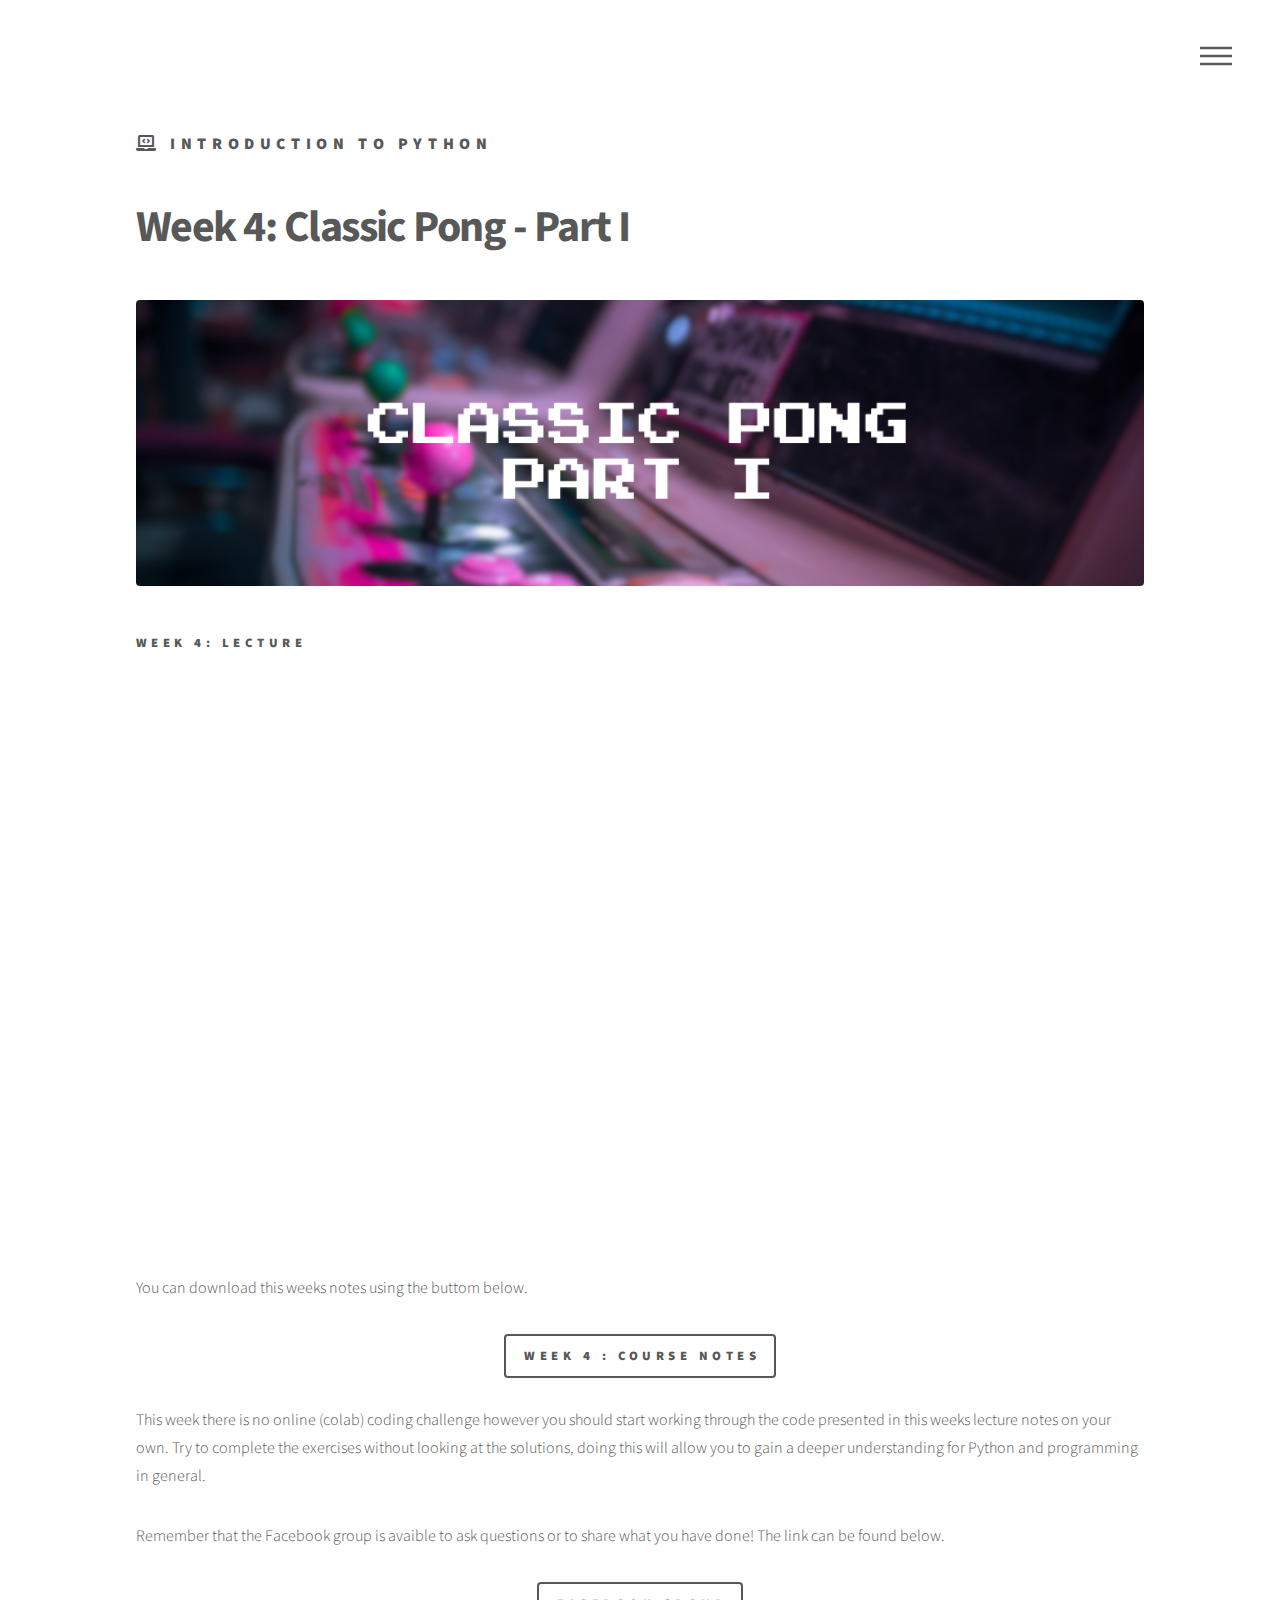
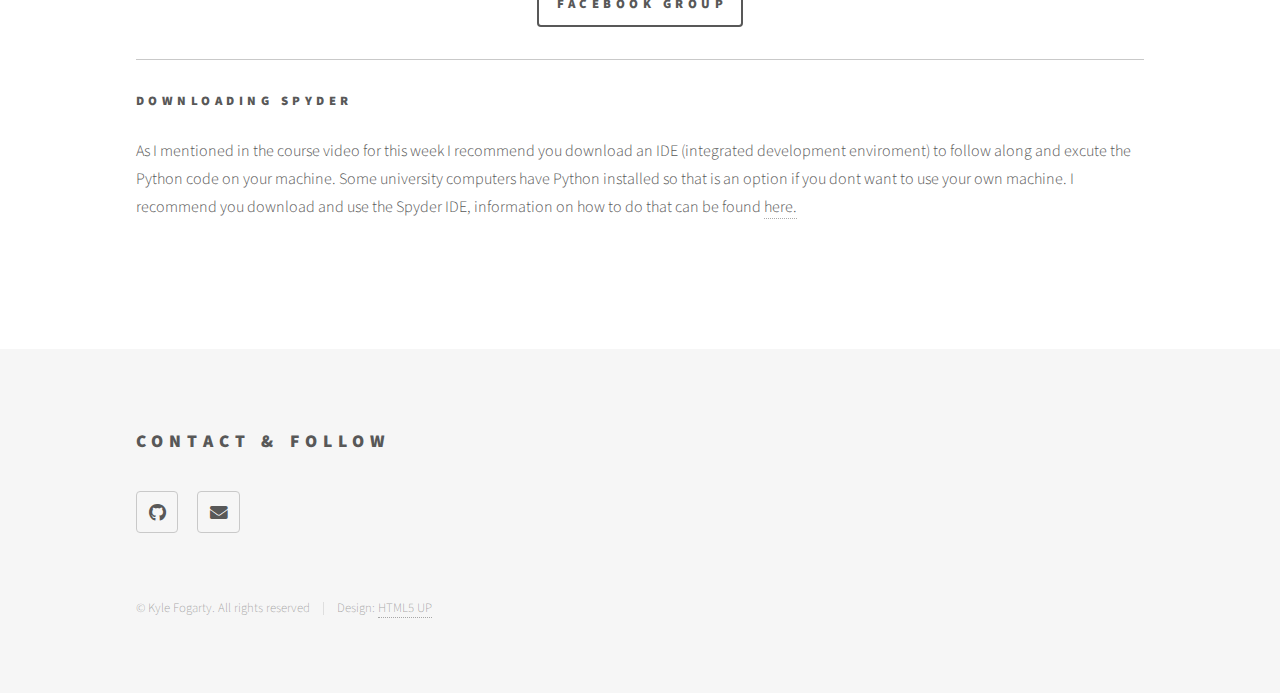
<file: Week_4.html>
<!DOCTYPE HTML>
<!--
	Phantom by HTML5 UP
	html5up.net | @ajlkn
	Free for personal and commercial use under the CCA 3.0 license (html5up.net/license)
-->
<html>
	<head>
		<title>Introduction to Python </title>
		<meta charset="utf-8" />
		<meta name="viewport" content="width=device-width, initial-scale=1, user-scalable=no" />
		<link rel="stylesheet" href="assets/css/main.css" />
		<noscript><link rel="stylesheet" href="assets/css/noscript.css" /></noscript>
	</head>
	<body class="is-preload">
		<!-- Wrapper -->
			<div id="wrapper">

				<!-- Header -->
					<header id="header">
						<div class="inner">

							<!-- Logo -->
								<a href="index.html" class="logo">
									<span class="icon solid featured fa-laptop-code" > <span class="title">Introduction to Python</span>
								</a>

							<!-- Nav -->
								<nav>
									<ul>
										<li><a href="#menu">Menu</a></li>
									</ul>
								</nav>

						</div>
					</header>

				<!-- Menu -->
					<nav id="menu">
						<h2>Menu</h2>
						<ul>
		
								<li><a href="index.html">Home</a></li>
								<li><a href="Week_1.html">Week 1: Fundamentals I</a></li>
								<li><a href="Week_2.html">Week 2: Fundamentals II</a></li>
								<li><a href="Week_3.html">Week 3 Fundamentals III</a></li>
								<li><a href="Week_4.html">Week 4: Pong Part I</a></li>
								<li><a href="Week_5.html">Week 5: Pong Part II</a></li>
								<li><a href="Week_6.html">Week 6: Pong Part III</a></li>
						</ul>
					</nav>

				<!-- Main -->
					<div id="main">
						<div class="inner">
							<h1>Week 4: Classic Pong - Part I</h1>
							<span class="image main"><img src="images/Classic_Pong_P1.png" alt="" /></span>
							
							<h4>Week 4: Lecture</h4>


							<div class="video-responsive">
								<iframe width="560" height="315" src="https://www.youtube.com/embed/d9dgWlC-crg" frameborder="0" allow="accelerometer; autoplay; encrypted-media; gyroscope; picture-in-picture" allowfullscreen></iframe>
								
							</div>
							<br>

							<p>
								You can download this weeks notes using the buttom below.
							</p>
							<a href="Course_notes/Week_4.pdf" class="button" >Week 4 : Course Notes </a>
	
							<br>
							
							<p>
								This week there is no online (colab) coding challenge however you should start working through the code
								presented in this weeks lecture notes on your own. Try to complete the exercises without looking at the solutions, doing this will allow you to gain a deeper 
								understanding for Python and programming in general.
							</p>

							<p>
								Remember that the Facebook group is avaible to ask questions or to share what you have done! The link can be found
								below.
								
							</p>
							
								<a href="https://www.facebook.com/groups/667621753831072" class="button" >Facebook Group </a>


								<hr>
								<h4>Downloading Spyder</h4>
								<p>
									As I mentioned in the course video for this week I recommend you download an IDE (integrated development enviroment) to follow along and excute the Python code on your machine. Some university computers have Python installed so that
									is an option if you dont want to use your own machine. I recommend you download and use the Spyder IDE, information on how to do that can be found <a href="https://www.spyder-ide.org/">here.</a>
								</p>

								
</div>
					</div>

				<!-- Footer -->
				<footer id="footer">
					<div class="inner">
						
						<section>
							<h2>Contact & Follow</h2>
							<ul class="icons">
								<!--	<li><a href="#" class="icon brands style2 fa-twitter"><span class="label">Twitter</span></a></li>
								<li><a href="#" class="icon brands style2 fa-facebook-f"><span class="label">Facebook</span></a></li>
								<li><a href="#" class="icon brands style2 fa-instagram"><span class="label">Instagram</span></a></li>-->
								<li><a href="https://github.com/Kylefogarty" class="icon brands style2 fa-github"><span class="label">GitHub</span></a></li>
								<li><a href="kyle.fogarty@student.manchester.ac.uk" class="icon solid style2 fa-envelope"><span class="label">Email</span></a></li>
							</ul>
						</section>
						<ul class="copyright">
							<li>&copy; Kyle Fogarty. All rights reserved</li><li>Design: <a href="http://html5up.net">HTML5 UP</a></li>
						</ul>
					</div>
				</footer>

		</div>

			</div>

		<!-- Scripts -->
			<script src="assets/js/jquery.min.js"></script>
			<script src="assets/js/browser.min.js"></script>
			<script src="assets/js/breakpoints.min.js"></script>
			<script src="assets/js/util.js"></script>
			<script src="assets/js/main.js"></script>

	</body>
</html>
</file>
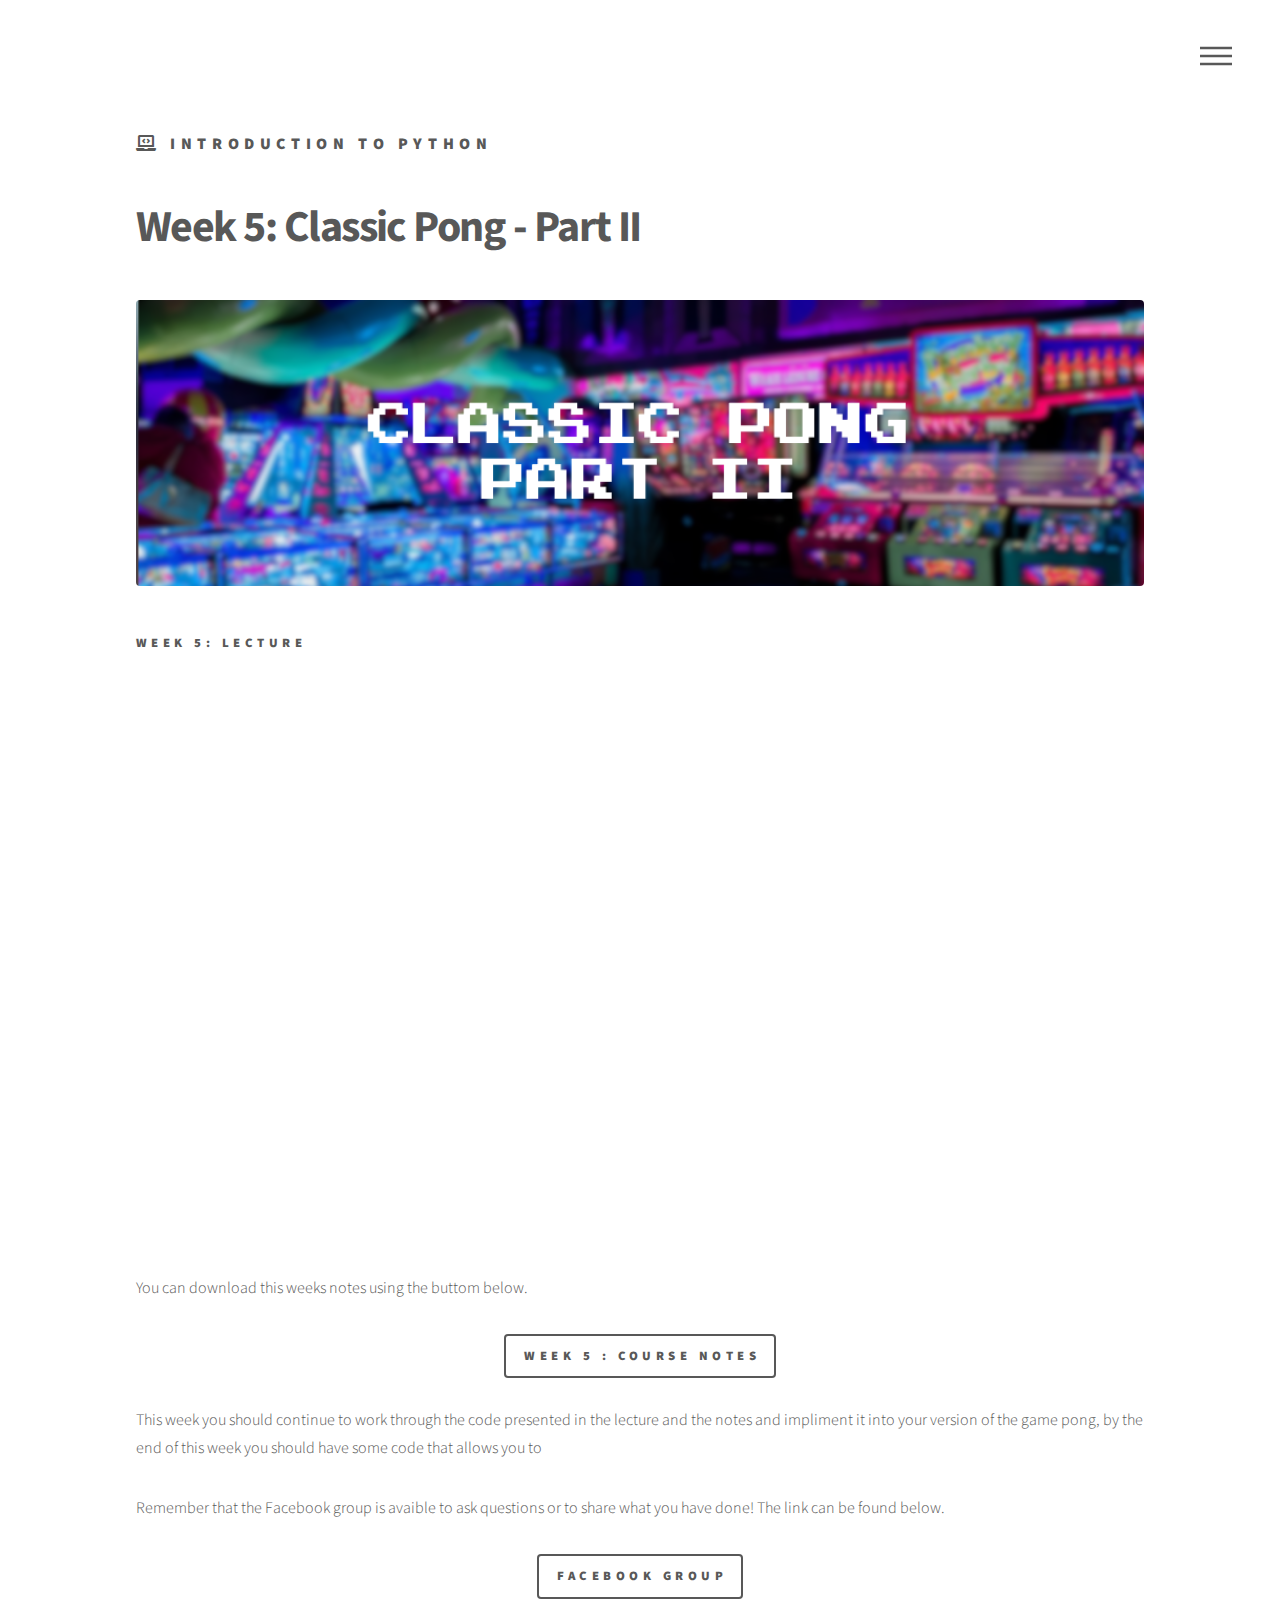
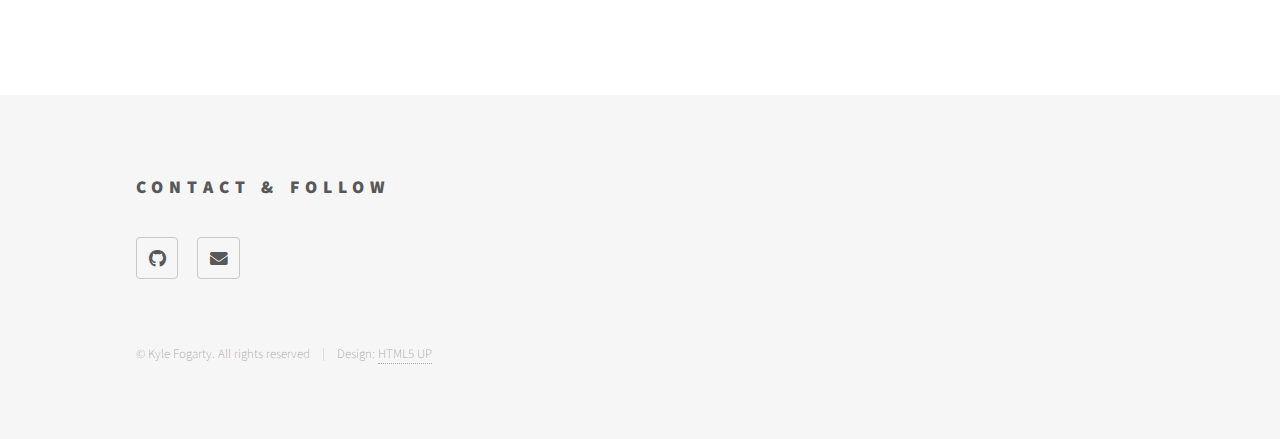
<file: Week_5.html>
<!DOCTYPE HTML>
<!--
	Phantom by HTML5 UP
	html5up.net | @ajlkn
	Free for personal and commercial use under the CCA 3.0 license (html5up.net/license)
-->
<html>
	<head>
		<title>Introduction to Python </title>
		<meta charset="utf-8" />
		<meta name="viewport" content="width=device-width, initial-scale=1, user-scalable=no" />
		<link rel="stylesheet" href="assets/css/main.css" />
		<noscript><link rel="stylesheet" href="assets/css/noscript.css" /></noscript>
	</head>
	<body class="is-preload">
		<!-- Wrapper -->
			<div id="wrapper">

				<!-- Header -->
					<header id="header">
						<div class="inner">

							<!-- Logo -->
								<a href="index.html" class="logo">
									<span class="icon solid featured fa-laptop-code" > <span class="title">Introduction to Python</span>
								</a>

							<!-- Nav -->
								<nav>
									<ul>
										<li><a href="#menu">Menu</a></li>
									</ul>
								</nav>

						</div>
					</header>

				<!-- Menu -->
					<nav id="menu">
						<h2>Menu</h2>
						<ul>
		
								<li><a href="index.html">Home</a></li>
								<li><a href="Week_1.html">Week 1: Fundamentals I</a></li>
								<li><a href="Week_2.html">Week 2: Fundamentals II</a></li>
								<li><a href="Week_3.html">Week 3 Fundamentals III</a></li>
								<li><a href="Week_4.html">Week 4: Pong Part I</a></li>
								<li><a href="Week_5.html">Week 5: Pong Part II</a></li>
								<li><a href="Week_6.html">Week 6: Pong Part III</a></li>
						</ul>
					</nav>

				<!-- Main -->
					<div id="main">
						<div class="inner">
							<h1>Week 5: Classic Pong - Part II</h1>
							<span class="image main"><img src="images/Classic_Pong_P2.png" alt="" /></span>
							<h4>Week 5: Lecture</h4>


							<div class="video-responsive">
								<iframe width="560" height="315" src="https://www.youtube.com/embed/FMMMah4-764" frameborder="0" allow="accelerometer; autoplay; encrypted-media; gyroscope; picture-in-picture" allowfullscreen></iframe>
								
							</div>
							<br>

							<p>
								You can download this weeks notes using the buttom below.
							</p>
							<a href="Course_notes/Week_5.pdf" class="button" >Week 5 : Course Notes </a>
	
							<br>
							
							<p>
								This week you should continue to work through the code presented in the lecture and the notes and impliment it into your version
								of the game pong, by the end of this week you should have some code that allows you to 
							</p>

							<p>
								Remember that the Facebook group is avaible to ask questions or to share what you have done! The link can be found
								below.
								
							</p>
							
								<a href="https://www.facebook.com/groups/667621753831072" class="button" >Facebook Group </a>

</div>
					</div>

				<!-- Footer -->
				<footer id="footer">
					<div class="inner">
						
						<section>
							<h2>Contact & Follow</h2>
							<ul class="icons">
								<!--	<li><a href="#" class="icon brands style2 fa-twitter"><span class="label">Twitter</span></a></li>
								<li><a href="#" class="icon brands style2 fa-facebook-f"><span class="label">Facebook</span></a></li>
								<li><a href="#" class="icon brands style2 fa-instagram"><span class="label">Instagram</span></a></li>-->
								<li><a href="https://github.com/Kylefogarty" class="icon brands style2 fa-github"><span class="label">GitHub</span></a></li>
								<li><a href="kyle.fogarty@student.manchester.ac.uk" class="icon solid style2 fa-envelope"><span class="label">Email</span></a></li>
							</ul>
						</section>
						<ul class="copyright">
							<li>&copy; Kyle Fogarty. All rights reserved</li><li>Design: <a href="http://html5up.net">HTML5 UP</a></li>
						</ul>
					</div>
				</footer>

		</div>

			</div>

		<!-- Scripts -->
			<script src="assets/js/jquery.min.js"></script>
			<script src="assets/js/browser.min.js"></script>
			<script src="assets/js/breakpoints.min.js"></script>
			<script src="assets/js/util.js"></script>
			<script src="assets/js/main.js"></script>

	</body>
</html>
</file>
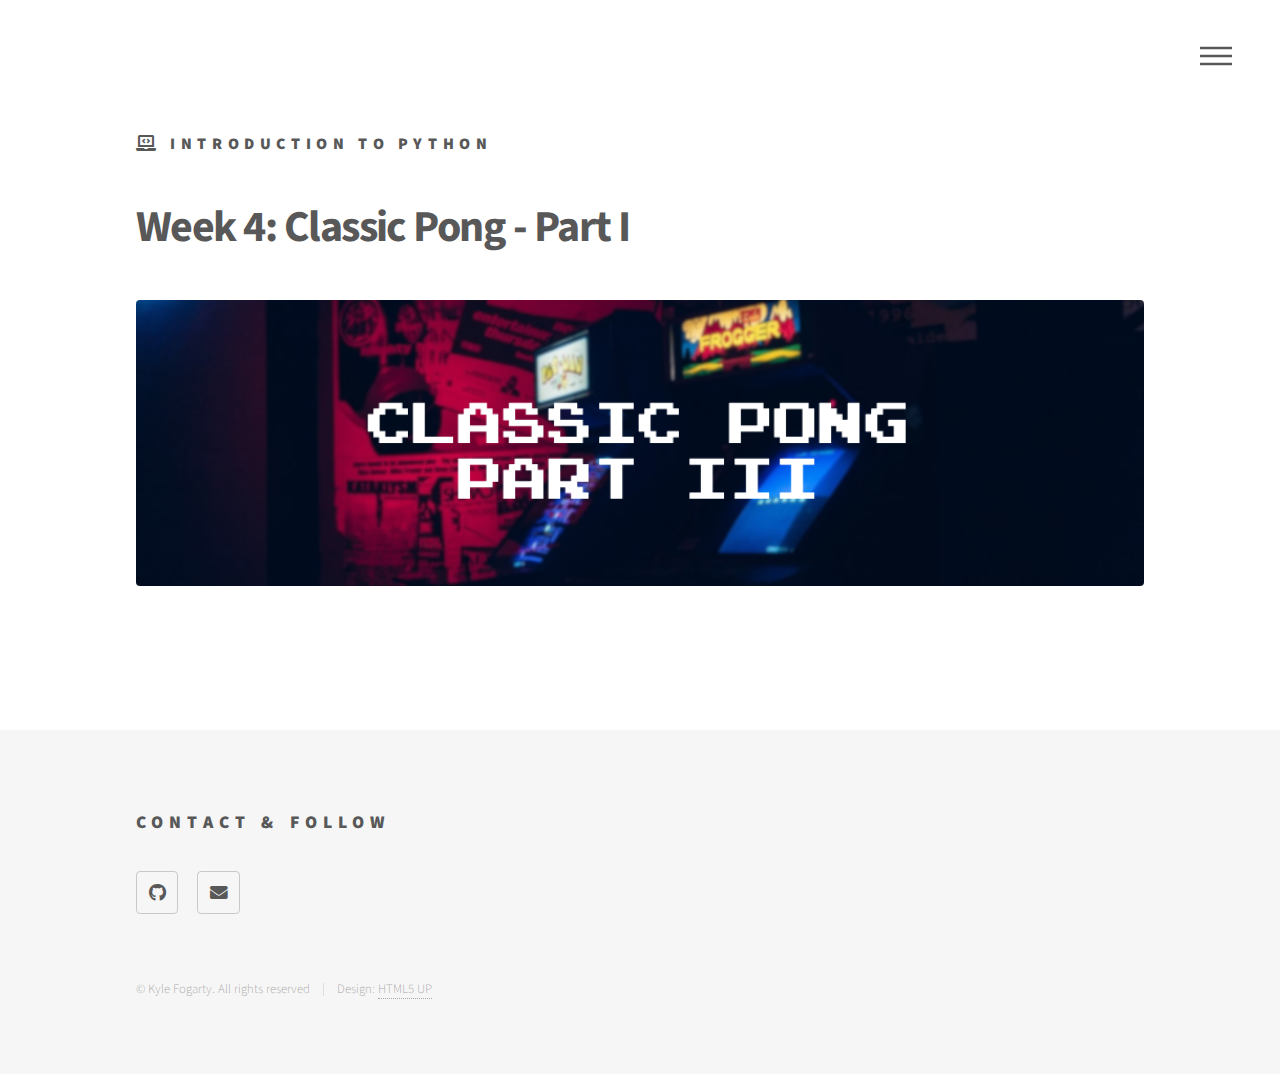
<file: Week_6.html>
<!DOCTYPE HTML>
<!--
	Phantom by HTML5 UP
	html5up.net | @ajlkn
	Free for personal and commercial use under the CCA 3.0 license (html5up.net/license)
-->
<html>
	<head>
		<title>Introduction to Python </title>
		<meta charset="utf-8" />
		<meta name="viewport" content="width=device-width, initial-scale=1, user-scalable=no" />
		<link rel="stylesheet" href="assets/css/main.css" />
		<noscript><link rel="stylesheet" href="assets/css/noscript.css" /></noscript>
	</head>
	<body class="is-preload">
		<!-- Wrapper -->
			<div id="wrapper">

				<!-- Header -->
					<header id="header">
						<div class="inner">

							<!-- Logo -->
								<a href="index.html" class="logo">
									<span class="icon solid featured fa-laptop-code" > <span class="title">Introduction to Python</span>
								</a>

							<!-- Nav -->
								<nav>
									<ul>
										<li><a href="#menu">Menu</a></li>
									</ul>
								</nav>

						</div>
					</header>

				<!-- Menu -->
					<nav id="menu">
						<h2>Menu</h2>
						<ul>
		
								<li><a href="index.html">Home</a></li>
								<li><a href="Week_1.html">Week 1: Fundamentals I</a></li>
								<li><a href="Week_2.html">Week 2: Fundamentals II</a></li>
								<li><a href="Week_3.html">Week 3 Fundamentals III</a></li>
								<li><a href="Week_4.html">Week 4: Pong Part I</a></li>
								<li><a href="Week_5.html">Week 5: Pong Part II</a></li>
								<li><a href="Week_6.html">Week 6: Pong Part III</a></li>
						</ul>
					</nav>

				<!-- Main -->
					<div id="main">
						<div class="inner">
							<h1>Week 4: Classic Pong - Part I</h1>
							<span class="image main"><img src="images/Classic_Pong_P3.png" alt="" /></span>
							
							<h1 id="demo"></h1>

							<script>
							// Set the date we're counting down to
							var countDownDate = new Date("Sep 30, 2020 12:00:00").getTime();
							
							// Update the count down every 1 second
							var x = setInterval(function() {
							
							  // Get today's date and time
							  var now = new Date().getTime();
							
							  // Find the distance between now and the count down date
							  var distance = countDownDate - now;
							
							  // Time calculations for days, hours, minutes and seconds
							  var days = Math.floor(distance / (1000 * 60 * 60 * 24));
							  var hours = Math.floor((distance % (1000 * 60 * 60 * 24)) / (1000 * 60 * 60));
							  var minutes = Math.floor((distance % (1000 * 60 * 60)) / (1000 * 60));
							  var seconds = Math.floor((distance % (1000 * 60)) / 1000);
							
							  // Display the result in the element with id="demo"
							  document.getElementById("demo").innerHTML = "This lesson will be availble in: "+ days + "d " + hours + "h "
							  + minutes + "m " + seconds + "s ";
							
							  // If the count down is finished, write some text
							  if (distance < 0) {
								clearInterval(x);
								document.getElementById("demo").innerHTML = "EXPIRED";
							  }
							}, 1000);
							</script>

</div>
					</div>

				<!-- Footer -->
				<footer id="footer">
					<div class="inner">
						
						<section>
							<h2>Contact & Follow</h2>
							<ul class="icons">
								<!--	<li><a href="#" class="icon brands style2 fa-twitter"><span class="label">Twitter</span></a></li>
								<li><a href="#" class="icon brands style2 fa-facebook-f"><span class="label">Facebook</span></a></li>
								<li><a href="#" class="icon brands style2 fa-instagram"><span class="label">Instagram</span></a></li>-->
								<li><a href="https://github.com/Kylefogarty" class="icon brands style2 fa-github"><span class="label">GitHub</span></a></li>
								<li><a href="kyle.fogarty@student.manchester.ac.uk" class="icon solid style2 fa-envelope"><span class="label">Email</span></a></li>
							</ul>
						</section>
						<ul class="copyright">
							<li>&copy; Kyle Fogarty. All rights reserved</li><li>Design: <a href="http://html5up.net">HTML5 UP</a></li>
						</ul>
					</div>
				</footer>

		</div>

			</div>

		<!-- Scripts -->
			<script src="assets/js/jquery.min.js"></script>
			<script src="assets/js/browser.min.js"></script>
			<script src="assets/js/breakpoints.min.js"></script>
			<script src="assets/js/util.js"></script>
			<script src="assets/js/main.js"></script>

	</body>
</html>
</file>
<file: assets/css/noscript.css>
/*
	Phantom by HTML5 UP
	html5up.net | @ajlkn
	Free for personal and commercial use under the CCA 3.0 license (html5up.net/license)
*/

/* Tiles */

	body.is-preload .tiles article {
		-moz-transform: none;
		-webkit-transform: none;
		-ms-transform: none;
		transform: none;
		opacity: 1;
	}
</file>
<file: assets/css/main.css>
@import url(fontawesome-all.min.css);
@import url("https://fonts.googleapis.com/css?family=Source+Sans+Pro:300,700,900");

/*
	Phantom by HTML5 UP
	html5up.net | @ajlkn
	Free for personal and commercial use under the CCA 3.0 license (html5up.net/license)
*/

html, body, div, span, applet, object,
iframe, h1, h2, h3, h4, h5, h6, p, blockquote,
pre, a, abbr, acronym, address, big, cite,
code, del, dfn, em, img, ins, kbd, q, s, samp,
small, strike, strong, sub, sup, tt, var, b,
u, i, center, dl, dt, dd, ol, ul, li, fieldset,
form, label, legend, table, caption, tbody,
tfoot, thead, tr, th, td, article, aside,
canvas, details, embed, figure, figcaption,
footer, header, hgroup, menu, nav, output, ruby,
section, summary, time, mark, audio, video {
	margin: 0;
	padding: 0;
	border: 0;
	font-size: 100%;
	font: inherit;
	vertical-align: baseline;}

article, aside, details, figcaption, figure,
footer, header, hgroup, menu, nav, section {
	display: block;}

body {
	line-height: 1;
}

ol, ul {
	list-style: none;
}

blockquote, q {
	quotes: none;
}

	blockquote:before, blockquote:after, q:before, q:after {
		content: '';
		content: none;
	}

table {
	border-collapse: collapse;
	border-spacing: 0;
}

body {
	-webkit-text-size-adjust: none;
}

mark {
	background-color: transparent;
	color: inherit;
}

input::-moz-focus-inner {
	border: 0;
	padding: 0;
}

input, select, textarea {
	-moz-appearance: none;
	-webkit-appearance: none;
	-ms-appearance: none;
	appearance: none;
}

/* Basic */

	@-ms-viewport {
		width: device-width;
	}

	body {
		-ms-overflow-style: scrollbar;
	}

	@media screen and (max-width: 480px) {

		html, body {
			min-width: 320px;
		}

	}

	html {
		box-sizing: border-box;
	}

	*, *:before, *:after {
		box-sizing: inherit;
	}

	body {
		background: #ffffff;
	}

		body.is-preload *, body.is-preload *:before, body.is-preload *:after {
			-moz-animation: none !important;
			-webkit-animation: none !important;
			-ms-animation: none !important;
			animation: none !important;
			-moz-transition: none !important;
			-webkit-transition: none !important;
			-ms-transition: none !important;
			transition: none !important;
		}

/* Type */

	body, input, select, textarea {
		color: #585858;
		font-family: "Source Sans Pro", Helvetica, sans-serif;
		font-size: 16pt;
		font-weight: 300;
		line-height: 1.75;
	}

		@media screen and (max-width: 1680px) {

			body, input, select, textarea {
				font-size: 14pt;
			}

		}

		@media screen and (max-width: 1280px) {

			body, input, select, textarea {
				font-size: 12pt;
			}

		}

	a {
		-moz-transition: border-bottom-color 0.2s ease, color 0.2s ease;
		-webkit-transition: border-bottom-color 0.2s ease, color 0.2s ease;
		-ms-transition: border-bottom-color 0.2s ease, color 0.2s ease;
		transition: border-bottom-color 0.2s ease, color 0.2s ease;
		text-decoration: none;
		color: #585858;
		border-bottom: dotted 1px rgba(88, 88, 88, 0.5);
	}

		a:hover {
			border-bottom-color: transparent;
			color: #f2849e !important;
		}

	strong, b {
		font-weight: 900;
	}

	em, i {
		font-style: italic;
	}

	p {
		margin: 0 0 2em 0;
	}

	h1 {
		font-size: 2.75em;
		font-weight: 700;
		line-height: 1.3;
		margin: 0 0 1em 0;
		letter-spacing: -0.035em;
	}

		h1 a {
			color: inherit;
		}

		@media screen and (max-width: 736px) {

			h1 {
				font-size: 2em;
				margin: 0 0 1em 0;
			}

		}

		@media screen and (max-width: 360px) {

			h1 {
				font-size: 1.75em;
			}

		}

	h2, h3, h4, h5, h6 {
		font-weight: 900;
		line-height: 1.5;
		margin: 0 0 2em 0;
		text-transform: uppercase;
		letter-spacing: 0.35em;
	}

		h2 a, h3 a, h4 a, h5 a, h6 a {
			color: inherit;
		}

	h2 {
		font-size: 1.1em;
	}

	h3 {
		font-size: 1em;
	}

	h4 {
		font-size: 0.8em;
	}

	h5 {
		font-size: 0.8em;
	}

	h6 {
		font-size: 0.8em;
	}

	@media screen and (max-width: 980px) {

		h1 br, h2 br, h3 br, h4 br, h5 br, h6 br {
			display: none;
		}

	}

	@media screen and (max-width: 736px) {

		h2 {
			font-size: 1em;
		}

		h3 {
			font-size: 0.8em;
		}

	}

	sub {
		font-size: 0.8em;
		position: relative;
		top: 0.5em;
	}

	sup {
		font-size: 0.8em;
		position: relative;
		top: -0.5em;
	}

	blockquote {
		border-left: solid 4px #c9c9c9;
		font-style: italic;
		margin: 0 0 2em 0;
		padding: 0.5em 0 0.5em 2em;
	}

	code {
		background: rgba(144, 144, 144, 0.075);
		border-radius: 4px;
		border: solid 1px #c9c9c9;
		font-family: "Courier New", monospace;
		font-size: 0.9em;
		margin: 0 0.25em;
		padding: 0.25em 0.65em;
	}

	pre {
		-webkit-overflow-scrolling: touch;
		font-family: "Courier New", monospace;
		font-size: 0.9em;
		margin: 0 0 2em 0;
	}

		pre code {
			display: block;
			line-height: 1.75;
			padding: 1em 1.5em;
			overflow-x: auto;
		}

	hr {
		border: 0;
		border-bottom: solid 1px #c9c9c9;
		margin: 2em 0;
	}

		hr.major {
			margin: 3em 0;
		}

	.align-left {
		text-align: left;
	}

	.align-center {
		text-align: center;
	}

	.align-right {
		text-align: right;
	}

/* Row */

	.row {
		display: flex;
		flex-wrap: wrap;
		box-sizing: border-box;
		align-items: stretch;
	}

		.row > * {
			box-sizing: border-box;
		}

		.row.gtr-uniform > * > :last-child {
			margin-bottom: 0;
		}

		.row.aln-left {
			justify-content: flex-start;
		}

		.row.aln-center {
			justify-content: center;
		}

		.row.aln-right {
			justify-content: flex-end;
		}

		.row.aln-top {
			align-items: flex-start;
		}

		.row.aln-middle {
			align-items: center;
		}

		.row.aln-bottom {
			align-items: flex-end;
		}

		.row > .imp {
			order: -1;
		}

		.row > .col-1 {
			width: 8.33333%;
		}

		.row > .off-1 {
			margin-left: 8.33333%;
		}

		.row > .col-2 {
			width: 16.66667%;
		}

		.row > .off-2 {
			margin-left: 16.66667%;
		}

		.row > .col-3 {
			width: 25%;
		}

		.row > .off-3 {
			margin-left: 25%;
		}

		.row > .col-4 {
			width: 33.33333%;
		}

		.row > .off-4 {
			margin-left: 33.33333%;
		}

		.row > .col-5 {
			width: 41.66667%;
		}

		.row > .off-5 {
			margin-left: 41.66667%;
		}

		.row > .col-6 {
			width: 50%;
		}

		.row > .off-6 {
			margin-left: 50%;
		}

		.row > .col-7 {
			width: 58.33333%;
		}

		.row > .off-7 {
			margin-left: 58.33333%;
		}

		.row > .col-8 {
			width: 66.66667%;
		}

		.row > .off-8 {
			margin-left: 66.66667%;
		}

		.row > .col-9 {
			width: 75%;
		}

		.row > .off-9 {
			margin-left: 75%;
		}

		.row > .col-10 {
			width: 83.33333%;
		}

		.row > .off-10 {
			margin-left: 83.33333%;
		}

		.row > .col-11 {
			width: 91.66667%;
		}

		.row > .off-11 {
			margin-left: 91.66667%;
		}

		.row > .col-12 {
			width: 100%;
		}

		.row > .off-12 {
			margin-left: 100%;
		}

		.row.gtr-0 {
			margin-top: 0;
			margin-left: 0em;
		}

			.row.gtr-0 > * {
				padding: 0 0 0 0em;
			}

			.row.gtr-0.gtr-uniform {
				margin-top: 0em;
			}

				.row.gtr-0.gtr-uniform > * {
					padding-top: 0em;
				}

		.row.gtr-25 {
			margin-top: 0;
			margin-left: -0.5em;
		}

			.row.gtr-25 > * {
				padding: 0 0 0 0.5em;
			}

			.row.gtr-25.gtr-uniform {
				margin-top: -0.5em;
			}

				.row.gtr-25.gtr-uniform > * {
					padding-top: 0.5em;
				}

		.row.gtr-50 {
			margin-top: 0;
			margin-left: -1em;
		}

			.row.gtr-50 > * {
				padding: 0 0 0 1em;
			}

			.row.gtr-50.gtr-uniform {
				margin-top: -1em;
			}

				.row.gtr-50.gtr-uniform > * {
					padding-top: 1em;
				}

		.row {
			margin-top: 0;
			margin-left: -2em;
		}

			.row > * {
				padding: 0 0 0 2em;
			}

			.row.gtr-uniform {
				margin-top: -2em;
			}

				.row.gtr-uniform > * {
					padding-top: 2em;
				}

		.row.gtr-150 {
			margin-top: 0;
			margin-left: -3em;
		}

			.row.gtr-150 > * {
				padding: 0 0 0 3em;
			}

			.row.gtr-150.gtr-uniform {
				margin-top: -3em;
			}

				.row.gtr-150.gtr-uniform > * {
					padding-top: 3em;
				}

		.row.gtr-200 {
			margin-top: 0;
			margin-left: -4em;
		}

			.row.gtr-200 > * {
				padding: 0 0 0 4em;
			}

			.row.gtr-200.gtr-uniform {
				margin-top: -4em;
			}

				.row.gtr-200.gtr-uniform > * {
					padding-top: 4em;
				}

		@media screen and (max-width: 1680px) {

			.row {
				display: flex;
				flex-wrap: wrap;
				box-sizing: border-box;
				align-items: stretch;
			}

				.row > * {
					box-sizing: border-box;
				}

				.row.gtr-uniform > * > :last-child {
					margin-bottom: 0;
				}

				.row.aln-left {
					justify-content: flex-start;
				}

				.row.aln-center {
					justify-content: center;
				}

				.row.aln-right {
					justify-content: flex-end;
				}

				.row.aln-top {
					align-items: flex-start;
				}

				.row.aln-middle {
					align-items: center;
				}

				.row.aln-bottom {
					align-items: flex-end;
				}

				.row > .imp-xlarge {
					order: -1;
				}

				.row > .col-1-xlarge {
					width: 8.33333%;
				}

				.row > .off-1-xlarge {
					margin-left: 8.33333%;
				}

				.row > .col-2-xlarge {
					width: 16.66667%;
				}

				.row > .off-2-xlarge {
					margin-left: 16.66667%;
				}

				.row > .col-3-xlarge {
					width: 25%;
				}

				.row > .off-3-xlarge {
					margin-left: 25%;
				}

				.row > .col-4-xlarge {
					width: 33.33333%;
				}

				.row > .off-4-xlarge {
					margin-left: 33.33333%;
				}

				.row > .col-5-xlarge {
					width: 41.66667%;
				}

				.row > .off-5-xlarge {
					margin-left: 41.66667%;
				}

				.row > .col-6-xlarge {
					width: 50%;
				}

				.row > .off-6-xlarge {
					margin-left: 50%;
				}

				.row > .col-7-xlarge {
					width: 58.33333%;
				}

				.row > .off-7-xlarge {
					margin-left: 58.33333%;
				}

				.row > .col-8-xlarge {
					width: 66.66667%;
				}

				.row > .off-8-xlarge {
					margin-left: 66.66667%;
				}

				.row > .col-9-xlarge {
					width: 75%;
				}

				.row > .off-9-xlarge {
					margin-left: 75%;
				}

				.row > .col-10-xlarge {
					width: 83.33333%;
				}

				.row > .off-10-xlarge {
					margin-left: 83.33333%;
				}

				.row > .col-11-xlarge {
					width: 91.66667%;
				}

				.row > .off-11-xlarge {
					margin-left: 91.66667%;
				}

				.row > .col-12-xlarge {
					width: 100%;
				}

				.row > .off-12-xlarge {
					margin-left: 100%;
				}

				.row.gtr-0 {
					margin-top: 0;
					margin-left: 0em;
				}

					.row.gtr-0 > * {
						padding: 0 0 0 0em;
					}

					.row.gtr-0.gtr-uniform {
						margin-top: 0em;
					}

						.row.gtr-0.gtr-uniform > * {
							padding-top: 0em;
						}

				.row.gtr-25 {
					margin-top: 0;
					margin-left: -0.5em;
				}

					.row.gtr-25 > * {
						padding: 0 0 0 0.5em;
					}

					.row.gtr-25.gtr-uniform {
						margin-top: -0.5em;
					}

						.row.gtr-25.gtr-uniform > * {
							padding-top: 0.5em;
						}

				.row.gtr-50 {
					margin-top: 0;
					margin-left: -1em;
				}

					.row.gtr-50 > * {
						padding: 0 0 0 1em;
					}

					.row.gtr-50.gtr-uniform {
						margin-top: -1em;
					}

						.row.gtr-50.gtr-uniform > * {
							padding-top: 1em;
						}

				.row {
					margin-top: 0;
					margin-left: -2em;
				}

					.row > * {
						padding: 0 0 0 2em;
					}

					.row.gtr-uniform {
						margin-top: -2em;
					}

						.row.gtr-uniform > * {
							padding-top: 2em;
						}

				.row.gtr-150 {
					margin-top: 0;
					margin-left: -3em;
				}

					.row.gtr-150 > * {
						padding: 0 0 0 3em;
					}

					.row.gtr-150.gtr-uniform {
						margin-top: -3em;
					}

						.row.gtr-150.gtr-uniform > * {
							padding-top: 3em;
						}

				.row.gtr-200 {
					margin-top: 0;
					margin-left: -4em;
				}

					.row.gtr-200 > * {
						padding: 0 0 0 4em;
					}

					.row.gtr-200.gtr-uniform {
						margin-top: -4em;
					}

						.row.gtr-200.gtr-uniform > * {
							padding-top: 4em;
						}

		}

		@media screen and (max-width: 1280px) {

			.row {
				display: flex;
				flex-wrap: wrap;
				box-sizing: border-box;
				align-items: stretch;
			}

				.row > * {
					box-sizing: border-box;
				}

				.row.gtr-uniform > * > :last-child {
					margin-bottom: 0;
				}

				.row.aln-left {
					justify-content: flex-start;
				}

				.row.aln-center {
					justify-content: center;
				}

				.row.aln-right {
					justify-content: flex-end;
				}

				.row.aln-top {
					align-items: flex-start;
				}

				.row.aln-middle {
					align-items: center;
				}

				.row.aln-bottom {
					align-items: flex-end;
				}

				.row > .imp-large {
					order: -1;
				}

				.row > .col-1-large {
					width: 8.33333%;
				}

				.row > .off-1-large {
					margin-left: 8.33333%;
				}

				.row > .col-2-large {
					width: 16.66667%;
				}

				.row > .off-2-large {
					margin-left: 16.66667%;
				}

				.row > .col-3-large {
					width: 25%;
				}

				.row > .off-3-large {
					margin-left: 25%;
				}

				.row > .col-4-large {
					width: 33.33333%;
				}

				.row > .off-4-large {
					margin-left: 33.33333%;
				}

				.row > .col-5-large {
					width: 41.66667%;
				}

				.row > .off-5-large {
					margin-left: 41.66667%;
				}

				.row > .col-6-large {
					width: 50%;
				}

				.row > .off-6-large {
					margin-left: 50%;
				}

				.row > .col-7-large {
					width: 58.33333%;
				}

				.row > .off-7-large {
					margin-left: 58.33333%;
				}

				.row > .col-8-large {
					width: 66.66667%;
				}

				.row > .off-8-large {
					margin-left: 66.66667%;
				}

				.row > .col-9-large {
					width: 75%;
				}

				.row > .off-9-large {
					margin-left: 75%;
				}

				.row > .col-10-large {
					width: 83.33333%;
				}

				.row > .off-10-large {
					margin-left: 83.33333%;
				}

				.row > .col-11-large {
					width: 91.66667%;
				}

				.row > .off-11-large {
					margin-left: 91.66667%;
				}

				.row > .col-12-large {
					width: 100%;
				}

				.row > .off-12-large {
					margin-left: 100%;
				}

				.row.gtr-0 {
					margin-top: 0;
					margin-left: 0em;
				}

					.row.gtr-0 > * {
						padding: 0 0 0 0em;
					}

					.row.gtr-0.gtr-uniform {
						margin-top: 0em;
					}

						.row.gtr-0.gtr-uniform > * {
							padding-top: 0em;
						}

				.row.gtr-25 {
					margin-top: 0;
					margin-left: -0.5em;
				}

					.row.gtr-25 > * {
						padding: 0 0 0 0.5em;
					}

					.row.gtr-25.gtr-uniform {
						margin-top: -0.5em;
					}

						.row.gtr-25.gtr-uniform > * {
							padding-top: 0.5em;
						}

				.row.gtr-50 {
					margin-top: 0;
					margin-left: -1em;
				}

					.row.gtr-50 > * {
						padding: 0 0 0 1em;
					}

					.row.gtr-50.gtr-uniform {
						margin-top: -1em;
					}

						.row.gtr-50.gtr-uniform > * {
							padding-top: 1em;
						}

				.row {
					margin-top: 0;
					margin-left: -2em;
				}

					.row > * {
						padding: 0 0 0 2em;
					}

					.row.gtr-uniform {
						margin-top: -2em;
					}

						.row.gtr-uniform > * {
							padding-top: 2em;
						}

				.row.gtr-150 {
					margin-top: 0;
					margin-left: -3em;
				}

					.row.gtr-150 > * {
						padding: 0 0 0 3em;
					}

					.row.gtr-150.gtr-uniform {
						margin-top: -3em;
					}

						.row.gtr-150.gtr-uniform > * {
							padding-top: 3em;
						}

				.row.gtr-200 {
					margin-top: 0;
					margin-left: -4em;
				}

					.row.gtr-200 > * {
						padding: 0 0 0 4em;
					}

					.row.gtr-200.gtr-uniform {
						margin-top: -4em;
					}

						.row.gtr-200.gtr-uniform > * {
							padding-top: 4em;
						}

		}

		@media screen and (max-width: 980px) {

			.row {
				display: flex;
				flex-wrap: wrap;
				box-sizing: border-box;
				align-items: stretch;
			}

				.row > * {
					box-sizing: border-box;
				}

				.row.gtr-uniform > * > :last-child {
					margin-bottom: 0;
				}

				.row.aln-left {
					justify-content: flex-start;
				}

				.row.aln-center {
					justify-content: center;
				}

				.row.aln-right {
					justify-content: flex-end;
				}

				.row.aln-top {
					align-items: flex-start;
				}

				.row.aln-middle {
					align-items: center;
				}

				.row.aln-bottom {
					align-items: flex-end;
				}

				.row > .imp-medium {
					order: -1;
				}

				.row > .col-1-medium {
					width: 8.33333%;
				}

				.row > .off-1-medium {
					margin-left: 8.33333%;
				}

				.row > .col-2-medium {
					width: 16.66667%;
				}

				.row > .off-2-medium {
					margin-left: 16.66667%;
				}

				.row > .col-3-medium {
					width: 25%;
				}

				.row > .off-3-medium {
					margin-left: 25%;
				}

				.row > .col-4-medium {
					width: 33.33333%;
				}

				.row > .off-4-medium {
					margin-left: 33.33333%;
				}

				.row > .col-5-medium {
					width: 41.66667%;
				}

				.row > .off-5-medium {
					margin-left: 41.66667%;
				}

				.row > .col-6-medium {
					width: 50%;
				}

				.row > .off-6-medium {
					margin-left: 50%;
				}

				.row > .col-7-medium {
					width: 58.33333%;
				}

				.row > .off-7-medium {
					margin-left: 58.33333%;
				}

				.row > .col-8-medium {
					width: 66.66667%;
				}

				.row > .off-8-medium {
					margin-left: 66.66667%;
				}

				.row > .col-9-medium {
					width: 75%;
				}

				.row > .off-9-medium {
					margin-left: 75%;
				}

				.row > .col-10-medium {
					width: 83.33333%;
				}

				.row > .off-10-medium {
					margin-left: 83.33333%;
				}

				.row > .col-11-medium {
					width: 91.66667%;
				}

				.row > .off-11-medium {
					margin-left: 91.66667%;
				}

				.row > .col-12-medium {
					width: 100%;
				}

				.row > .off-12-medium {
					margin-left: 100%;
				}

				.row.gtr-0 {
					margin-top: 0;
					margin-left: 0em;
				}

					.row.gtr-0 > * {
						padding: 0 0 0 0em;
					}

					.row.gtr-0.gtr-uniform {
						margin-top: 0em;
					}

						.row.gtr-0.gtr-uniform > * {
							padding-top: 0em;
						}

				.row.gtr-25 {
					margin-top: 0;
					margin-left: -0.375em;
				}

					.row.gtr-25 > * {
						padding: 0 0 0 0.375em;
					}

					.row.gtr-25.gtr-uniform {
						margin-top: -0.375em;
					}

						.row.gtr-25.gtr-uniform > * {
							padding-top: 0.375em;
						}

				.row.gtr-50 {
					margin-top: 0;
					margin-left: -0.75em;
				}

					.row.gtr-50 > * {
						padding: 0 0 0 0.75em;
					}

					.row.gtr-50.gtr-uniform {
						margin-top: -0.75em;
					}

						.row.gtr-50.gtr-uniform > * {
							padding-top: 0.75em;
						}

				.row {
					margin-top: 0;
					margin-left: -1.5em;
				}

					.row > * {
						padding: 0 0 0 1.5em;
					}

					.row.gtr-uniform {
						margin-top: -1.5em;
					}

						.row.gtr-uniform > * {
							padding-top: 1.5em;
						}

				.row.gtr-150 {
					margin-top: 0;
					margin-left: -2.25em;
				}

					.row.gtr-150 > * {
						padding: 0 0 0 2.25em;
					}

					.row.gtr-150.gtr-uniform {
						margin-top: -2.25em;
					}

						.row.gtr-150.gtr-uniform > * {
							padding-top: 2.25em;
						}

				.row.gtr-200 {
					margin-top: 0;
					margin-left: -3em;
				}

					.row.gtr-200 > * {
						padding: 0 0 0 3em;
					}

					.row.gtr-200.gtr-uniform {
						margin-top: -3em;
					}

						.row.gtr-200.gtr-uniform > * {
							padding-top: 3em;
						}

		}

		@media screen and (max-width: 736px) {

			.row {
				display: flex;
				flex-wrap: wrap;
				box-sizing: border-box;
				align-items: stretch;
			}

				.row > * {
					box-sizing: border-box;
				}

				.row.gtr-uniform > * > :last-child {
					margin-bottom: 0;
				}

				.row.aln-left {
					justify-content: flex-start;
				}

				.row.aln-center {
					justify-content: center;
				}

				.row.aln-right {
					justify-content: flex-end;
				}

				.row.aln-top {
					align-items: flex-start;
				}

				.row.aln-middle {
					align-items: center;
				}

				.row.aln-bottom {
					align-items: flex-end;
				}

				.row > .imp-small {
					order: -1;
				}

				.row > .col-1-small {
					width: 8.33333%;
				}

				.row > .off-1-small {
					margin-left: 8.33333%;
				}

				.row > .col-2-small {
					width: 16.66667%;
				}

				.row > .off-2-small {
					margin-left: 16.66667%;
				}

				.row > .col-3-small {
					width: 25%;
				}

				.row > .off-3-small {
					margin-left: 25%;
				}

				.row > .col-4-small {
					width: 33.33333%;
				}

				.row > .off-4-small {
					margin-left: 33.33333%;
				}

				.row > .col-5-small {
					width: 41.66667%;
				}

				.row > .off-5-small {
					margin-left: 41.66667%;
				}

				.row > .col-6-small {
					width: 50%;
				}

				.row > .off-6-small {
					margin-left: 50%;
				}

				.row > .col-7-small {
					width: 58.33333%;
				}

				.row > .off-7-small {
					margin-left: 58.33333%;
				}

				.row > .col-8-small {
					width: 66.66667%;
				}

				.row > .off-8-small {
					margin-left: 66.66667%;
				}

				.row > .col-9-small {
					width: 75%;
				}

				.row > .off-9-small {
					margin-left: 75%;
				}

				.row > .col-10-small {
					width: 83.33333%;
				}

				.row > .off-10-small {
					margin-left: 83.33333%;
				}

				.row > .col-11-small {
					width: 91.66667%;
				}

				.row > .off-11-small {
					margin-left: 91.66667%;
				}

				.row > .col-12-small {
					width: 100%;
				}

				.row > .off-12-small {
					margin-left: 100%;
				}

				.row.gtr-0 {
					margin-top: 0;
					margin-left: 0em;
				}

					.row.gtr-0 > * {
						padding: 0 0 0 0em;
					}

					.row.gtr-0.gtr-uniform {
						margin-top: 0em;
					}

						.row.gtr-0.gtr-uniform > * {
							padding-top: 0em;
						}

				.row.gtr-25 {
					margin-top: 0;
					margin-left: -0.25em;
				}

					.row.gtr-25 > * {
						padding: 0 0 0 0.25em;
					}

					.row.gtr-25.gtr-uniform {
						margin-top: -0.25em;
					}

						.row.gtr-25.gtr-uniform > * {
							padding-top: 0.25em;
						}

				.row.gtr-50 {
					margin-top: 0;
					margin-left: -0.5em;
				}

					.row.gtr-50 > * {
						padding: 0 0 0 0.5em;
					}

					.row.gtr-50.gtr-uniform {
						margin-top: -0.5em;
					}

						.row.gtr-50.gtr-uniform > * {
							padding-top: 0.5em;
						}

				.row {
					margin-top: 0;
					margin-left: -1em;
				}

					.row > * {
						padding: 0 0 0 1em;
					}

					.row.gtr-uniform {
						margin-top: -1em;
					}

						.row.gtr-uniform > * {
							padding-top: 1em;
						}

				.row.gtr-150 {
					margin-top: 0;
					margin-left: -1.5em;
				}

					.row.gtr-150 > * {
						padding: 0 0 0 1.5em;
					}

					.row.gtr-150.gtr-uniform {
						margin-top: -1.5em;
					}

						.row.gtr-150.gtr-uniform > * {
							padding-top: 1.5em;
						}

				.row.gtr-200 {
					margin-top: 0;
					margin-left: -2em;
				}

					.row.gtr-200 > * {
						padding: 0 0 0 2em;
					}

					.row.gtr-200.gtr-uniform {
						margin-top: -2em;
					}

						.row.gtr-200.gtr-uniform > * {
							padding-top: 2em;
						}

		}

		@media screen and (max-width: 480px) {

			.row {
				display: flex;
				flex-wrap: wrap;
				box-sizing: border-box;
				align-items: stretch;
			}

				.row > * {
					box-sizing: border-box;
				}

				.row.gtr-uniform > * > :last-child {
					margin-bottom: 0;
				}

				.row.aln-left {
					justify-content: flex-start;
				}

				.row.aln-center {
					justify-content: center;
				}

				.row.aln-right {
					justify-content: flex-end;
				}

				.row.aln-top {
					align-items: flex-start;
				}

				.row.aln-middle {
					align-items: center;
				}

				.row.aln-bottom {
					align-items: flex-end;
				}

				.row > .imp-xsmall {
					order: -1;
				}

				.row > .col-1-xsmall {
					width: 8.33333%;
				}

				.row > .off-1-xsmall {
					margin-left: 8.33333%;
				}

				.row > .col-2-xsmall {
					width: 16.66667%;
				}

				.row > .off-2-xsmall {
					margin-left: 16.66667%;
				}

				.row > .col-3-xsmall {
					width: 25%;
				}

				.row > .off-3-xsmall {
					margin-left: 25%;
				}

				.row > .col-4-xsmall {
					width: 33.33333%;
				}

				.row > .off-4-xsmall {
					margin-left: 33.33333%;
				}

				.row > .col-5-xsmall {
					width: 41.66667%;
				}

				.row > .off-5-xsmall {
					margin-left: 41.66667%;
				}

				.row > .col-6-xsmall {
					width: 50%;
				}

				.row > .off-6-xsmall {
					margin-left: 50%;
				}

				.row > .col-7-xsmall {
					width: 58.33333%;
				}

				.row > .off-7-xsmall {
					margin-left: 58.33333%;
				}

				.row > .col-8-xsmall {
					width: 66.66667%;
				}

				.row > .off-8-xsmall {
					margin-left: 66.66667%;
				}

				.row > .col-9-xsmall {
					width: 75%;
				}

				.row > .off-9-xsmall {
					margin-left: 75%;
				}

				.row > .col-10-xsmall {
					width: 83.33333%;
				}

				.row > .off-10-xsmall {
					margin-left: 83.33333%;
				}

				.row > .col-11-xsmall {
					width: 91.66667%;
				}

				.row > .off-11-xsmall {
					margin-left: 91.66667%;
				}

				.row > .col-12-xsmall {
					width: 100%;
				}

				.row > .off-12-xsmall {
					margin-left: 100%;
				}

				.row.gtr-0 {
					margin-top: 0;
					margin-left: 0em;
				}

					.row.gtr-0 > * {
						padding: 0 0 0 0em;
					}

					.row.gtr-0.gtr-uniform {
						margin-top: 0em;
					}

						.row.gtr-0.gtr-uniform > * {
							padding-top: 0em;
						}

				.row.gtr-25 {
					margin-top: 0;
					margin-left: -0.25em;
				}

					.row.gtr-25 > * {
						padding: 0 0 0 0.25em;
					}

					.row.gtr-25.gtr-uniform {
						margin-top: -0.25em;
					}

						.row.gtr-25.gtr-uniform > * {
							padding-top: 0.25em;
						}

				.row.gtr-50 {
					margin-top: 0;
					margin-left: -0.5em;
				}

					.row.gtr-50 > * {
						padding: 0 0 0 0.5em;
					}

					.row.gtr-50.gtr-uniform {
						margin-top: -0.5em;
					}

						.row.gtr-50.gtr-uniform > * {
							padding-top: 0.5em;
						}

				.row {
					margin-top: 0;
					margin-left: -1em;
				}

					.row > * {
						padding: 0 0 0 1em;
					}

					.row.gtr-uniform {
						margin-top: -1em;
					}

						.row.gtr-uniform > * {
							padding-top: 1em;
						}

				.row.gtr-150 {
					margin-top: 0;
					margin-left: -1.5em;
				}

					.row.gtr-150 > * {
						padding: 0 0 0 1.5em;
					}

					.row.gtr-150.gtr-uniform {
						margin-top: -1.5em;
					}

						.row.gtr-150.gtr-uniform > * {
							padding-top: 1.5em;
						}

				.row.gtr-200 {
					margin-top: 0;
					margin-left: -2em;
				}

					.row.gtr-200 > * {
						padding: 0 0 0 2em;
					}

					.row.gtr-200.gtr-uniform {
						margin-top: -2em;
					}

						.row.gtr-200.gtr-uniform > * {
							padding-top: 2em;
						}

		}

/* Section/Article */

	section.special, article.special {
		text-align: center;
	}

	header p {
		margin-top: -1em;
	}

	@media screen and (max-width: 736px) {

		header p {
			margin-top: 0;
		}

	}

/* Icon */

	.icon {
		text-decoration: none;
		border-bottom: none;
		position: relative;
	}

		.icon:before {
			-moz-osx-font-smoothing: grayscale;
			-webkit-font-smoothing: antialiased;
			display: inline-block;
			font-style: normal;
			font-variant: normal;
			text-rendering: auto;
			line-height: 1;
			text-transform: none !important;
			font-family: 'Font Awesome 5 Free';
			font-weight: 400;
		}

		.icon > .label {
			display: none;
		}

		.icon:before {
			line-height: inherit;
		}

		.icon.solid:before {
			font-weight: 900;
		}

		.icon.brands:before {
			font-family: 'Font Awesome 5 Brands';
		}

		.icon.style2 {
			-moz-transition: background-color 0.2s ease-in-out, color 0.2s ease-in-out, border-color 0.2s ease-in-out;
			-webkit-transition: background-color 0.2s ease-in-out, color 0.2s ease-in-out, border-color 0.2s ease-in-out;
			-ms-transition: background-color 0.2s ease-in-out, color 0.2s ease-in-out, border-color 0.2s ease-in-out;
			transition: background-color 0.2s ease-in-out, color 0.2s ease-in-out, border-color 0.2s ease-in-out;
			background-color: transparent;
			border: solid 1px #c9c9c9;
			border-radius: 4px;
			width: 2.65em;
			height: 2.65em;
			display: inline-block;
			text-align: center;
			line-height: 2.65em;
			color: inherit;
		}

			.icon.style2:before {
				font-size: 1.1em;
			}

			.icon.style2:hover {
				color: #f2849e;
				border-color: #f2849e;
			}

			.icon.style2:active {
				background-color: rgba(242, 132, 158, 0.1);
			}

/* List */

	ol {
		list-style: decimal;
		margin: 0 0 2em 0;
		padding-left: 1.25em;
	}

		ol li {
			padding-left: 0.25em;
		}

	ul {
		list-style: disc;
		margin: 0 0 2em 0;
		padding-left: 1em;
	}

		ul li {
			padding-left: 0.5em;
		}

		ul.alt {
			list-style: none;
			padding-left: 0;
		}

			ul.alt li {
				border-top: solid 1px #c9c9c9;
				padding: 0.5em 0;
			}

				ul.alt li:first-child {
					border-top: 0;
					padding-top: 0;
				}

	dl {
		margin: 0 0 2em 0;
	}

		dl dt {
			display: block;
			font-weight: 900;
			margin: 0 0 1em 0;
		}

		dl dd {
			margin-left: 2em;
		}

/* Actions */

	ul.actions {
		display: -moz-flex;
		display: -webkit-flex;
		display: -ms-flex;
		display: flex;
		cursor: default;
		list-style: none;
		margin-left: -1em;
		padding-left: 0;
	}

		ul.actions li {
			padding: 0 0 0 1em;
			vertical-align: middle;
		}

		ul.actions.special {
			-moz-justify-content: center;
			-webkit-justify-content: center;
			-ms-justify-content: center;
			justify-content: center;
			width: 100%;
			margin-left: 0;
		}

			ul.actions.special li:first-child {
				padding-left: 0;
			}

		ul.actions.stacked {
			-moz-flex-direction: column;
			-webkit-flex-direction: column;
			-ms-flex-direction: column;
			flex-direction: column;
			margin-left: 0;
		}

			ul.actions.stacked li {
				padding: 1.3em 0 0 0;
			}

				ul.actions.stacked li:first-child {
					padding-top: 0;
				}

		ul.actions.fit {
			width: calc(100% + 1em);
		}

			ul.actions.fit li {
				-moz-flex-grow: 1;
				-webkit-flex-grow: 1;
				-ms-flex-grow: 1;
				flex-grow: 1;
				-moz-flex-shrink: 1;
				-webkit-flex-shrink: 1;
				-ms-flex-shrink: 1;
				flex-shrink: 1;
				width: 100%;
			}

				ul.actions.fit li > * {
					width: 100%;
				}

			ul.actions.fit.stacked {
				width: 100%;
			}

		@media screen and (max-width: 480px) {

			ul.actions:not(.fixed) {
				-moz-flex-direction: column;
				-webkit-flex-direction: column;
				-ms-flex-direction: column;
				flex-direction: column;
				margin-left: 0;
				width: 100% !important;
			}

				ul.actions:not(.fixed) li {
					-moz-flex-grow: 1;
					-webkit-flex-grow: 1;
					-ms-flex-grow: 1;
					flex-grow: 1;
					-moz-flex-shrink: 1;
					-webkit-flex-shrink: 1;
					-ms-flex-shrink: 1;
					flex-shrink: 1;
					padding: 1em 0 0 0;
					text-align: center;
					width: 100%;
				}

					ul.actions:not(.fixed) li > * {
						width: 100%;
					}

					ul.actions:not(.fixed) li:first-child {
						padding-top: 0;
					}

					ul.actions:not(.fixed) li input[type="submit"],
					ul.actions:not(.fixed) li input[type="reset"],
					ul.actions:not(.fixed) li input[type="button"],
					ul.actions:not(.fixed) li button,
					ul.actions:not(.fixed) li .button {
						width: 100%;
					}

						ul.actions:not(.fixed) li input[type="submit"].icon:before,
						ul.actions:not(.fixed) li input[type="reset"].icon:before,
						ul.actions:not(.fixed) li input[type="button"].icon:before,
						ul.actions:not(.fixed) li button.icon:before,
						ul.actions:not(.fixed) li .button.icon:before {
							margin-left: -0.5rem;
						}

		}

/* Icons */

	ul.icons {
		cursor: default;
		list-style: none;
		padding-left: 0;
		margin: -1em 0 2em -1em;
	}

		ul.icons li {
			display: inline-block;
			padding: 1em 0 0 1em;
		}

/* Form */

	form {
		margin: 0 0 2em 0;
		overflow-x: hidden;
	}

		form > :last-child {
			margin-bottom: 0;
		}

		form > .fields {
			display: -moz-flex;
			display: -webkit-flex;
			display: -ms-flex;
			display: flex;
			-moz-flex-wrap: wrap;
			-webkit-flex-wrap: wrap;
			-ms-flex-wrap: wrap;
			flex-wrap: wrap;
			width: calc(100% + 3em);
			margin: -1.5em 0 2em -1.5em;
		}

			form > .fields > .field {
				-moz-flex-grow: 0;
				-webkit-flex-grow: 0;
				-ms-flex-grow: 0;
				flex-grow: 0;
				-moz-flex-shrink: 0;
				-webkit-flex-shrink: 0;
				-ms-flex-shrink: 0;
				flex-shrink: 0;
				padding: 1.5em 0 0 1.5em;
				width: calc(100% - 1.5em);
			}

				form > .fields > .field.half {
					width: calc(50% - 0.75em);
				}

				form > .fields > .field.third {
					width: calc(100%/3 - 0.5em);
				}

				form > .fields > .field.quarter {
					width: calc(25% - 0.375em);
				}

		@media screen and (max-width: 480px) {

			form > .fields {
				width: calc(100% + 3em);
				margin: -1.5em 0 2em -1.5em;
			}

				form > .fields > .field {
					padding: 1.5em 0 0 1.5em;
					width: calc(100% - 1.5em);
				}

					form > .fields > .field.half {
						width: calc(100% - 1.5em);
					}

					form > .fields > .field.third {
						width: calc(100% - 1.5em);
					}

					form > .fields > .field.quarter {
						width: calc(100% - 1.5em);
					}

		}

	label {
		display: block;
		font-size: 0.9em;
		font-weight: 900;
		margin: 0 0 1em 0;
	}

	input[type="text"],
	input[type="password"],
	input[type="email"],
	input[type="tel"],
	select,
	textarea {
		-moz-appearance: none;
		-webkit-appearance: none;
		-ms-appearance: none;
		appearance: none;
		background-color: transparent;
		border: none;
		border-radius: 0;
		border-bottom: solid 1px #c9c9c9;
		color: inherit;
		display: block;
		outline: 0;
		padding: 0;
		text-decoration: none;
		width: 100%;
	}

		input[type="text"]:invalid,
		input[type="password"]:invalid,
		input[type="email"]:invalid,
		input[type="tel"]:invalid,
		select:invalid,
		textarea:invalid {
			box-shadow: none;
		}

		input[type="text"]:focus,
		input[type="password"]:focus,
		input[type="email"]:focus,
		input[type="tel"]:focus,
		select:focus,
		textarea:focus {
			border-bottom-color: #f2849e;
			box-shadow: inset 0 -1px 0 0 #f2849e;
		}

	select {
		background-image: url("data:image/svg+xml;charset=utf8,%3Csvg xmlns='http://www.w3.org/2000/svg' width='40' height='40' preserveAspectRatio='none' viewBox='0 0 40 40'%3E%3Cpath d='M9.4,12.3l10.4,10.4l10.4-10.4c0.2-0.2,0.5-0.4,0.9-0.4c0.3,0,0.6,0.1,0.9,0.4l3.3,3.3c0.2,0.2,0.4,0.5,0.4,0.9 c0,0.4-0.1,0.6-0.4,0.9L20.7,31.9c-0.2,0.2-0.5,0.4-0.9,0.4c-0.3,0-0.6-0.1-0.9-0.4L4.3,17.3c-0.2-0.2-0.4-0.5-0.4-0.9 c0-0.4,0.1-0.6,0.4-0.9l3.3-3.3c0.2-0.2,0.5-0.4,0.9-0.4S9.1,12.1,9.4,12.3z' fill='%23c9c9c9' /%3E%3C/svg%3E");
		background-size: 1.25rem;
		background-repeat: no-repeat;
		background-position: calc(100% - 1rem) center;
		height: 3em;
		padding-right: 3em;
		text-overflow: ellipsis;
	}

		select option {
			background: #ffffff;
		}

		select:focus::-ms-value {
			background-color: transparent;
		}

		select::-ms-expand {
			display: none;
		}

	input[type="text"],
	input[type="password"],
	input[type="email"],
	select {
		height: 3em;
	}

	textarea {
		padding: 0;
		min-height: 3.75em;
	}

	input[type="checkbox"],
	input[type="radio"] {
		-moz-appearance: none;
		-webkit-appearance: none;
		-ms-appearance: none;
		appearance: none;
		display: block;
		float: left;
		margin-right: -2em;
		opacity: 0;
		width: 1em;
		z-index: -1;
	}

		input[type="checkbox"] + label,
		input[type="radio"] + label {
			text-decoration: none;
			color: #585858;
			cursor: pointer;
			display: inline-block;
			font-size: 1em;
			font-weight: 300;
			padding-left: 2.55em;
			padding-right: 0.75em;
			position: relative;
		}

			input[type="checkbox"] + label:before,
			input[type="radio"] + label:before {
				-moz-osx-font-smoothing: grayscale;
				-webkit-font-smoothing: antialiased;
				display: inline-block;
				font-style: normal;
				font-variant: normal;
				text-rendering: auto;
				line-height: 1;
				text-transform: none !important;
				font-family: 'Font Awesome 5 Free';
				font-weight: 900;
			}

			input[type="checkbox"] + label:before,
			input[type="radio"] + label:before {
				border-radius: 4px;
				border: solid 1px #c9c9c9;
				content: '';
				display: inline-block;
				font-size: 0.8em;
				height: 2.25em;
				left: 0;
				line-height: 2.25em;
				position: absolute;
				text-align: center;
				top: 0;
				width: 2.25em;
			}

		input[type="checkbox"]:checked + label:before,
		input[type="radio"]:checked + label:before {
			background: #585858;
			border-color: #585858;
			color: #ffffff;
			content: '\f00c';
		}

		input[type="checkbox"]:focus + label:before,
		input[type="radio"]:focus + label:before {
			border-color: #f2849e;
			box-shadow: 0 0 0 1px #f2849e;
		}

	input[type="checkbox"] + label:before {
		border-radius: 4px;
	}

	input[type="radio"] + label:before {
		border-radius: 100%;
	}

/* Box */

	.box {
		border-radius: 4px;
		border: solid 1px #c9c9c9;
		margin-bottom: 2em;
		padding: 1.5em;
	}

		.box > :last-child,
		.box > :last-child > :last-child,
		.box > :last-child > :last-child > :last-child {
			margin-bottom: 0;
		}

		.box.alt {
			border: 0;
			border-radius: 0;
			padding: 0;
		}

/* Image */

	.image {
		border-radius: 4px;
		border: 0;
		display: inline-block;
		position: relative;
	}

		.image img {
			border-radius: 4px;
			display: block;
		}

		.image.left, .image.right {
			max-width: 40%;
		}

			.image.left img, .image.right img {
				width: 100%;
			}

		.image.left {
			float: left;
			padding: 0 1.5em 1em 0;
			top: 0.25em;
		}

		.image.right {
			float: right;
			padding: 0 0 1em 1.5em;
			top: 0.25em;
		}

		.image.fit {
			display: block;
			margin: 0 0 2em 0;
			width: 100%;
		}

			.image.fit img {
				width: 100%;
			}

		.image.main {
			display: block;
			margin: 0 0 3em 0;
			width: 100%;
		}

			.image.main img {
				width: 100%;
			}

			@media screen and (max-width: 736px) {

				.image.main {
					margin: 0 0 2em 0;
				}

			}

/* Table */

	.table-wrapper {
		-webkit-overflow-scrolling: touch;
		overflow-x: auto;
	}

	table {
		margin: 0 0 2em 0;
		width: 100%;
	}

		table tbody tr {
			border: solid 1px #c9c9c9;
			border-left: 0;
			border-right: 0;
		}

			table tbody tr:nth-child(2n + 1) {
				background-color: rgba(144, 144, 144, 0.075);
			}

		table td {
			padding: 0.75em 0.75em;
		}

		table th {
			font-size: 0.9em;
			font-weight: 900;
			padding: 0 0.75em 0.75em 0.75em;
			text-align: left;
		}

		table thead {
			border-bottom: solid 2px #c9c9c9;
		}

		table tfoot {
			border-top: solid 2px #c9c9c9;
		}

		table.alt {
			border-collapse: separate;
		}

			table.alt tbody tr td {
				border: solid 1px #c9c9c9;
				border-left-width: 0;
				border-top-width: 0;
			}

				table.alt tbody tr td:first-child {
					border-left-width: 1px;
				}

			table.alt tbody tr:first-child td {
				border-top-width: 1px;
			}

			table.alt thead {
				border-bottom: 0;
			}

			table.alt tfoot {
				border-top: 0;
			}

/* Button */

	input[type="submit"],
	input[type="reset"],
	input[type="button"],
	button,
	.button {
		-moz-appearance: none;
		-webkit-appearance: none;
		-ms-appearance: none;
		appearance: none;
		-moz-transition: background-color 0.2s ease-in-out, color 0.2s ease-in-out, box-shadow 0.2s ease-in-out;
		-webkit-transition: background-color 0.2s ease-in-out, color 0.2s ease-in-out, box-shadow 0.2s ease-in-out;
		-ms-transition: background-color 0.2s ease-in-out, color 0.2s ease-in-out, box-shadow 0.2s ease-in-out;
		transition: background-color 0.2s ease-in-out, color 0.2s ease-in-out, box-shadow 0.2s ease-in-out;
		background-color: transparent;
		border-radius: 4px;
		border: 0;
		box-shadow: inset 0 0 0 2px #585858;
		color: #585858 !important;
		cursor: pointer;
		display: inline-block;
		justify-content: center; 

		display: block;
		margin-left: auto;
		text-align: center;
		margin-right: auto;
		width: fit-content;

		font-size: 0.8em;
		font-weight: 900;
		height: 3.5em;
		letter-spacing: 0.35em;
		line-height: 3.45em;
		overflow: hidden;
		padding: 0 1.25em 0 1.6em;
		text-align: center;
		position: relative;
		text-decoration: none;
		text-overflow: ellipsis;
		text-transform: uppercase;
		white-space: nowrap;

	}

		input[type="submit"].icon:before,
		input[type="reset"].icon:before,
		input[type="button"].icon:before,
		button.icon:before,
		.button.icon:before {
			margin-right: 0.5em;
		}

		input[type="submit"].fit,
		input[type="reset"].fit,
		input[type="button"].fit,
		button.fit,
		.button.fit {
			width: 100%;
		}

		input[type="submit"]:hover,
		input[type="reset"]:hover,
		input[type="button"]:hover,
		button:hover,
		.button:hover {
			color: #f2849e !important;
			box-shadow: inset 0 0 0 2px #f2849e;
		}

		input[type="submit"]:active,
		input[type="reset"]:active,
		input[type="button"]:active,
		button:active,
		.button:active {
			background-color: rgba(242, 132, 158, 0.1);
		}

		input[type="submit"].small,
		input[type="reset"].small,
		input[type="button"].small,
		button.small,
		.button.small {
			font-size: 0.6em;
		}

		input[type="submit"].large,
		input[type="reset"].large,
		input[type="button"].large,
		button.large,
		.button.large {
			font-size: 1em;
		}

		input[type="submit"].primary,
		input[type="reset"].primary,
		input[type="button"].primary,
		button.primary,
		.button.primary {
			box-shadow: none;
			background-color: #585858;
			color: #ffffff !important;
		}

			input[type="submit"].primary:hover,
			input[type="reset"].primary:hover,
			input[type="button"].primary:hover,
			button.primary:hover,
			.button.primary:hover {
				background-color: #f2849e;
			}

			input[type="submit"].primary:active,
			input[type="reset"].primary:active,
			input[type="button"].primary:active,
			button.primary:active,
			.button.primary:active {
				background-color: #ee5f81;
			}

		input[type="submit"].disabled, input[type="submit"]:disabled,
		input[type="reset"].disabled,
		input[type="reset"]:disabled,
		input[type="button"].disabled,
		input[type="button"]:disabled,
		button.disabled,
		button:disabled,
		.button.disabled,
		.button:disabled {
			pointer-events: none;
			opacity: 0.25;
		}

/* Tiles */

	.tiles {
		display: -moz-flex;
		display: -webkit-flex;
		display: -ms-flex;
		display: flex;
		-moz-flex-wrap: wrap;
		-webkit-flex-wrap: wrap;
		-ms-flex-wrap: wrap;
		flex-wrap: wrap;
		postiion: relative;
		margin: -2.5em 0 0 -2.5em;
	}

		.tiles article {
			-moz-transition: -moz-transform 0.5s ease, opacity 0.5s ease;
			-webkit-transition: -webkit-transform 0.5s ease, opacity 0.5s ease;
			-ms-transition: -ms-transform 0.5s ease, opacity 0.5s ease;
			transition: transform 0.5s ease, opacity 0.5s ease;
			position: relative;
			width: calc(33.33333% - 2.5em);
			margin: 2.5em 0 0 2.5em;
		}

			.tiles article > .image {
				-moz-transition: -moz-transform 0.5s ease;
				-webkit-transition: -webkit-transform 0.5s ease;
				-ms-transition: -ms-transform 0.5s ease;
				transition: transform 0.5s ease;
				position: relative;
				display: block;
				width: 100%;
				border-radius: 4px;
				overflow: hidden;
			}

				.tiles article > .image img {
					display: block;
					width: 100%;
				}

				.tiles article > .image:before {
					pointer-events: none;
					-moz-transition: background-color 0.5s ease, opacity 0.5s ease;
					-webkit-transition: background-color 0.5s ease, opacity 0.5s ease;
					-ms-transition: background-color 0.5s ease, opacity 0.5s ease;
					transition: background-color 0.5s ease, opacity 0.5s ease;
					content: '';
					display: block;
					position: absolute;
					top: 0;
					left: 0;
					width: 100%;
					height: 100%;
					opacity: 1.0;
					z-index: 1;
					opacity: 0.8;
				}

				.tiles article > .image:after {
					pointer-events: none;
					-moz-transition: opacity 0.5s ease;
					-webkit-transition: opacity 0.5s ease;
					-ms-transition: opacity 0.5s ease;
					transition: opacity 0.5s ease;
					content: '';
					display: block;
					position: absolute;
					top: 0;
					left: 0;
					width: 100%;
					height: 100%;
					background-image: url("data:image/svg+xml;charset=utf8,%3Csvg xmlns='http://www.w3.org/2000/svg' width='100' height='100' viewBox='0 0 100 100' preserveAspectRatio='none'%3E%3Cstyle%3Eline %7B stroke-width: 0.25px%3B stroke: %23ffffff%3B %7D%3C/style%3E%3Cline x1='0' y1='0' x2='100' y2='100' /%3E%3Cline x1='100' y1='0' x2='0' y2='100' /%3E%3C/svg%3E");
					background-position: center;
					background-repeat: no-repeat;
					background-size: 100% 100%;
					opacity: 0.25;
					z-index: 2;
				}

			.tiles article > a {
				display: -moz-flex;
				display: -webkit-flex;
				display: -ms-flex;
				display: flex;
				-moz-flex-direction: column;
				-webkit-flex-direction: column;
				-ms-flex-direction: column;
				flex-direction: column;
				-moz-align-items: center;
				-webkit-align-items: center;
				-ms-align-items: center;
				align-items: center;
				-moz-justify-content: center;
				-webkit-justify-content: center;
				-ms-justify-content: center;
				justify-content: center;
				-moz-transition: background-color 0.5s ease, -moz-transform 0.5s ease;
				-webkit-transition: background-color 0.5s ease, -webkit-transform 0.5s ease;
				-ms-transition: background-color 0.5s ease, -ms-transform 0.5s ease;
				transition: background-color 0.5s ease, transform 0.5s ease;
				position: absolute;
				top: 0;
				left: 0;
				width: 100%;
				height: 100%;
				padding: 1em;
				border-radius: 4px;
				border-bottom: 0;
				color: #ffffff;
				text-align: center;
				text-decoration: none;
				z-index: 3;
			}

				.tiles article > a > :last-child {
					margin: 0;
				}

				.tiles article > a:hover {
					color: #ffffff !important;
				}

				.tiles article > a h2 {
					margin: 0;
				}

				.tiles article > a .content {
					-moz-transition: max-height 0.5s ease, opacity 0.5s ease;
					-webkit-transition: max-height 0.5s ease, opacity 0.5s ease;
					-ms-transition: max-height 0.5s ease, opacity 0.5s ease;
					transition: max-height 0.5s ease, opacity 0.5s ease;
					width: 100%;
					max-height: 0;
					line-height: 1.5;
					margin-top: 0.35em;
					opacity: 0;
				}

					.tiles article > a .content > :last-child {
						margin-bottom: 0;
					}

			.tiles article.style1 > .image:before {
				background-color: #f2849e;
			}

			.tiles article.style2 > .image:before {
				background-color: #7ecaf6;
			}

			.tiles article.style3 > .image:before {
				background-color: #7bd0c1;
			}

			.tiles article.style4 > .image:before {
				background-color: #c75b9b;
			}

			.tiles article.style5 > .image:before {
				background-color: #ae85ca;
			}

			.tiles article.style6 > .image:before {
				background-color: #8499e7;
			}

			body:not(.is-touch) .tiles article:hover > .image {
				-moz-transform: scale(1.1);
				-webkit-transform: scale(1.1);
				-ms-transform: scale(1.1);
				transform: scale(1.1);
			}

				body:not(.is-touch) .tiles article:hover > .image:before {
					background-color: #333333;
					opacity: 0.35;
				}

				body:not(.is-touch) .tiles article:hover > .image:after {
					opacity: 0;
				}

			body:not(.is-touch) .tiles article:hover .content {
				max-height: 15em;
				opacity: 1;
			}

		* + .tiles {
			margin-top: 2em;
		}

		body.is-preload .tiles article {
			-moz-transform: scale(0.9);
			-webkit-transform: scale(0.9);
			-ms-transform: scale(0.9);
			transform: scale(0.9);
			opacity: 0;
		}

		body.is-touch .tiles article .content {
			max-height: 15em;
			opacity: 1;
		}

		@media screen and (max-width: 1280px) {

			.tiles {
				margin: -1.25em 0 0 -1.25em;
			}

				.tiles article {
					width: calc(33.33333% - 1.25em);
					margin: 1.25em 0 0 1.25em;
				}

		}

		@media screen and (max-width: 980px) {

			.tiles {
				margin: -2.5em 0 0 -2.5em;
			}

				.tiles article {
					width: calc(50% - 2.5em);
					margin: 2.5em 0 0 2.5em;
				}

		}

		@media screen and (max-width: 736px) {

			.tiles {
				margin: -1.25em 0 0 -1.25em;
			}

				.tiles article {
					width: calc(50% - 1.25em);
					margin: 1.25em 0 0 1.25em;
				}

					.tiles article:hover > .image {
						-moz-transform: scale(1.0);
						-webkit-transform: scale(1.0);
						-ms-transform: scale(1.0);
						transform: scale(1.0);
					}

		}

		@media screen and (max-width: 480px) {

			.tiles {
				margin: 0;
			}

				.tiles article {
					width: 100%;
					margin: 1.25em 0 0 0;
				}

		}

/* Header */

	#header {
		padding: 8em 0 0.1em 0 ;
	}

		#header .logo {
			display: block;
			border-bottom: 0;
			color: inherit;
			font-weight: 900;
			letter-spacing: 0.35em;
			margin: 0 0 2.5em 0;
			text-decoration: none;
			text-transform: uppercase;
			display: inline-block;
		}

			#header .logo > * {
				display: inline-block;
				vertical-align: middle;
			}

			#header .logo .symbol {
				margin-right: 0.65em;
			}

				#header .logo .symbol img {
					display: block;
					width: 2em;
					height: 2em;
				}

		#header nav {
			position: fixed;
			right: 2em;
			top: 2em;
			z-index: 10000;
		}

			#header nav ul {
				display: -moz-flex;
				display: -webkit-flex;
				display: -ms-flex;
				display: flex;
				-moz-align-items: center;
				-webkit-align-items: center;
				-ms-align-items: center;
				align-items: center;
				list-style: none;
				margin: 0;
				padding: 0;
			}

				#header nav ul li {
					display: block;
					padding: 0;
				}

					#header nav ul li a {
						display: block;
						position: relative;
						height: 3em;
						line-height: 3em;
						padding: 0 1.5em;
						background-color: rgba(255, 255, 255, 0.5);
						border-radius: 4px;
						border: 0;
						font-size: 0.8em;
						font-weight: 900;
						letter-spacing: 0.35em;
						text-transform: uppercase;
					}

					#header nav ul li a[href="#menu"] {
						-webkit-tap-highlight-color: transparent;
						width: 4em;
						text-indent: 4em;
						font-size: 1em;
						overflow: hidden;
						padding: 0;
						white-space: nowrap;
					}

						#header nav ul li a[href="#menu"]:before, #header nav ul li a[href="#menu"]:after {
							-moz-transition: opacity 0.2s ease;
							-webkit-transition: opacity 0.2s ease;
							-ms-transition: opacity 0.2s ease;
							transition: opacity 0.2s ease;
							content: '';
							display: block;
							position: absolute;
							top: 0;
							left: 0;
							width: 100%;
							height: 100%;
							background-position: center;
							background-repeat: no-repeat;
							background-size: 2em 2em;
						}

						#header nav ul li a[href="#menu"]:before {
							background-image: url("data:image/svg+xml;charset=utf8,%3Csvg xmlns='http://www.w3.org/2000/svg' width='100' height='100' viewBox='0 0 100 100' preserveAspectRatio='none'%3E%3Cstyle%3Eline %7B stroke-width: 8px%3B stroke: %23f2849e%3B %7D%3C/style%3E%3Cline x1='0' y1='25' x2='100' y2='25' /%3E%3Cline x1='0' y1='50' x2='100' y2='50' /%3E%3Cline x1='0' y1='75' x2='100' y2='75' /%3E%3C/svg%3E");
							opacity: 0;
						}

						#header nav ul li a[href="#menu"]:after {
							background-image: url("data:image/svg+xml;charset=utf8,%3Csvg xmlns='http://www.w3.org/2000/svg' width='100' height='100' viewBox='0 0 100 100' preserveAspectRatio='none'%3E%3Cstyle%3Eline %7B stroke-width: 8px%3B stroke: %23585858%3B %7D%3C/style%3E%3Cline x1='0' y1='25' x2='100' y2='25' /%3E%3Cline x1='0' y1='50' x2='100' y2='50' /%3E%3Cline x1='0' y1='75' x2='100' y2='75' /%3E%3C/svg%3E");
							opacity: 1;
						}

						#header nav ul li a[href="#menu"]:hover:before {
							opacity: 1;
						}

						#header nav ul li a[href="#menu"]:hover:after {
							opacity: 0;
						}

		@media screen and (max-width: 736px) {

			#header {
				padding: 4em 0 0.1em 0 ;
			}

				#header nav {
					right: 0.5em;
					top: 0.5em;
				}

					#header nav ul li a[href="#menu"]:before, #header nav ul li a[href="#menu"]:after {
						background-size: 1.5em 1.5em;
					}

		}

/* Menu */

	#wrapper {
		-moz-transition: opacity 0.45s ease;
		-webkit-transition: opacity 0.45s ease;
		-ms-transition: opacity 0.45s ease;
		transition: opacity 0.45s ease;
		opacity: 1;
	}

	#menu {
		-moz-transform: translateX(22em);
		-webkit-transform: translateX(22em);
		-ms-transform: translateX(22em);
		transform: translateX(22em);
		-moz-transition: -moz-transform 0.45s ease, visibility 0.45s;
		-webkit-transition: -webkit-transform 0.45s ease, visibility 0.45s;
		-ms-transition: -ms-transform 0.45s ease, visibility 0.45s;
		transition: transform 0.45s ease, visibility 0.45s;
		position: fixed;
		top: 0;
		right: 0;
		width: 22em;
		max-width: 80%;
		height: 100%;
		-webkit-overflow-scrolling: touch;
		background: #585858;
		color: #ffffff;
		cursor: default;
		visibility: hidden;
		z-index: 10002;
	}

		#menu > .inner {
			-moz-transition: opacity 0.45s ease;
			-webkit-transition: opacity 0.45s ease;
			-ms-transition: opacity 0.45s ease;
			transition: opacity 0.45s ease;
			-webkit-overflow-scrolling: touch;
			position: absolute;
			top: 0;
			left: 0;
			width: 100%;
			height: 100%;
			padding: 2.75em;
			opacity: 0;
			overflow-y: auto;
		}

			#menu > .inner > ul {
				list-style: none;
				margin: 0 0 1em 0;
				padding: 0;
			}

				#menu > .inner > ul > li {
					padding: 0;
					border-top: solid 1px rgba(255, 255, 255, 0.15);
				}

					#menu > .inner > ul > li a {
						display: block;
						padding: 1em 0;
						line-height: 1.5;
						border: 0;
						color: inherit;
					}

					#menu > .inner > ul > li:first-child {
						border-top: 0;
						margin-top: -1em;
					}

		#menu > .close {
			-moz-transition: opacity 0.45s ease, -moz-transform 0.45s ease;
			-webkit-transition: opacity 0.45s ease, -webkit-transform 0.45s ease;
			-ms-transition: opacity 0.45s ease, -ms-transform 0.45s ease;
			transition: opacity 0.45s ease, transform 0.45s ease;
			-moz-transform: scale(0.25) rotate(180deg);
			-webkit-transform: scale(0.25) rotate(180deg);
			-ms-transform: scale(0.25) rotate(180deg);
			transform: scale(0.25) rotate(180deg);
			-webkit-tap-highlight-color: transparent;
			display: block;
			position: absolute;
			top: 2em;
			left: -6em;
			width: 6em;
			text-indent: 6em;
			height: 3em;
			border: 0;
			font-size: 1em;
			opacity: 0;
			overflow: hidden;
			padding: 0;
			white-space: nowrap;
		}

			#menu > .close:before, #menu > .close:after {
				-moz-transition: opacity 0.2s ease;
				-webkit-transition: opacity 0.2s ease;
				-ms-transition: opacity 0.2s ease;
				transition: opacity 0.2s ease;
				content: '';
				display: block;
				position: absolute;
				top: 0;
				left: 0;
				width: 100%;
				height: 100%;
				background-position: center;
				background-repeat: no-repeat;
				background-size: 2em 2em;
			}

			#menu > .close:before {
				background-image: url("data:image/svg+xml;charset=utf8,%3Csvg xmlns='http://www.w3.org/2000/svg' width='100' height='100' viewBox='0 0 100 100' preserveAspectRatio='none'%3E%3Cstyle%3Eline %7B stroke-width: 8px%3B stroke: %23f2849e%3B %7D%3C/style%3E%3Cline x1='15' y1='15' x2='85' y2='85' /%3E%3Cline x1='85' y1='15' x2='15' y2='85' /%3E%3C/svg%3E");
				opacity: 0;
			}

			#menu > .close:after {
				background-image: url("data:image/svg+xml;charset=utf8,%3Csvg xmlns='http://www.w3.org/2000/svg' width='100' height='100' viewBox='0 0 100 100' preserveAspectRatio='none'%3E%3Cstyle%3Eline %7B stroke-width: 8px%3B stroke: %23585858%3B %7D%3C/style%3E%3Cline x1='15' y1='15' x2='85' y2='85' /%3E%3Cline x1='85' y1='15' x2='15' y2='85' /%3E%3C/svg%3E");
				opacity: 1;
			}

			#menu > .close:hover:before {
				opacity: 1;
			}

			#menu > .close:hover:after {
				opacity: 0;
			}

		@media screen and (max-width: 736px) {

			#menu {
				-moz-transform: translateX(16.5em);
				-webkit-transform: translateX(16.5em);
				-ms-transform: translateX(16.5em);
				transform: translateX(16.5em);
				width: 16.5em;
			}

				#menu > .inner {
					padding: 2.75em 1.5em;
				}

				#menu > .close {
					top: 0.5em;
					left: -4.25em;
					width: 4.25em;
					text-indent: 4.25em;
				}

					#menu > .close:before, #menu > .close:after {
						background-size: 1.5em 1.5em;
					}

		}

	body.is-menu-visible #wrapper {
		pointer-events: none;
		cursor: default;
		opacity: 0.25;
	}

	body.is-menu-visible #menu {
		-moz-transform: translateX(0);
		-webkit-transform: translateX(0);
		-ms-transform: translateX(0);
		transform: translateX(0);
		visibility: visible;
	}

		body.is-menu-visible #menu > * {
			opacity: 1;
		}

		body.is-menu-visible #menu .close {
			-moz-transform: scale(1.0) rotate(0deg);
			-webkit-transform: scale(1.0) rotate(0deg);
			-ms-transform: scale(1.0) rotate(0deg);
			transform: scale(1.0) rotate(0deg);
			opacity: 1;
		}

/* Main */

	#main {
		padding: 0em 0 6em 0 ;
	}

		@media screen and (max-width: 736px) {

			#main {
				padding: 0em 0 4em 0 ;
			}

		}

/* Footer */

	#footer {
		padding: 5em 0 6em 0 ;
		background-color: #f6f6f6;
	}

		#footer > .inner {
			display: -moz-flex;
			display: -webkit-flex;
			display: -ms-flex;
			display: flex;
			-moz-flex-wrap: wrap;
			-webkit-flex-wrap: wrap;
			-ms-flex-wrap: wrap;
			flex-wrap: wrap;
			-moz-flex-direction: row;
			-webkit-flex-direction: row;
			-ms-flex-direction: row;
			flex-direction: row;
		}

			#footer > .inner > * > :last-child {
				margin-bottom: 0;
			}

			#footer > .inner section:nth-child(1) {
				width: calc(66% - 2.5em);
				margin-right: 2.5em;
			}

			#footer > .inner section:nth-child(2) {
				width: calc(33% - 2.5em);
				margin-left: 2.5em;
			}

			#footer > .inner .copyright {
				width: 100%;
				padding: 0;
				margin-top: 5em;
				list-style: none;
				font-size: 0.8em;
				color: rgba(88, 88, 88, 0.5);
			}

				#footer > .inner .copyright a {
					color: inherit;
				}

				#footer > .inner .copyright li {
					display: inline-block;
					border-left: solid 1px rgba(88, 88, 88, 0.15);
					line-height: 1;
					padding: 0 0 0 1em;
					margin: 0 0 0 1em;
				}

					#footer > .inner .copyright li:first-child {
						border-left: 0;
						padding-left: 0;
						margin-left: 0;
					}

		@media screen and (max-width: 1280px) {

			#footer {
				padding: 5em 0 3em 0 ;
			}

				#footer > .inner section:nth-child(1) {
					width: calc(66% - 1.25em);
					margin-right: 1.25em;
				}

				#footer > .inner section:nth-child(2) {
					width: calc(33% - 1.25em);
					margin-left: 1.25em;
				}

		}

		@media screen and (max-width: 980px) {

			#footer > .inner section:nth-child(1) {
				width: 66%;
				margin-right: 0;
			}

			#footer > .inner section:nth-child(2) {
				width: calc(33% - 2.5em);
				margin-left: 2.5em;
			}

		}

		@media screen and (max-width: 736px) {

			#footer {
				padding: 3em 0 1em 0 ;
			}

				#footer > .inner {
					-moz-flex-direction: column;
					-webkit-flex-direction: column;
					-ms-flex-direction: column;
					flex-direction: column;
				}

					#footer > .inner section:nth-child(1) {
						width: 100%;
						margin-right: 0;
						margin: 3em 0 0 0;
					}

					#footer > .inner section:nth-child(2) {
						-moz-order: -1;
						-webkit-order: -1;
						-ms-order: -1;
						order: -1;
						width: 100%;
						margin-left: 0;
					}

					#footer > .inner .copyright {
						margin-top: 3em;
					}

		}

		@media screen and (max-width: 480px) {

			#footer > .inner .copyright {
				margin-top: 3em;
			}

				#footer > .inner .copyright li {
					border-left: 0;
					padding-left: 0;
					margin: 0.75em 0 0 0;
					display: block;
					line-height: inherit;
				}

					#footer > .inner .copyright li:first-child {
						margin-top: 0;
					}

		}

/* Wrapper */
.video-container {
    position: relative;
	padding-bottom: 56.25%; /* 16:9 */
	height: 0;
	vertical-align: middle;
	justify-content: center;
}
.video-container iframe {
	position: absolute;
	text-align: center
    top: 0;
    left: 0;
    width: 80%;
    height: 80%;
}

.video-responsive{
    overflow:hidden;
    padding-bottom:56.25%;
    position:relative;
    height:0;
}
.video-responsive iframe{
    left:0;
    top:0;
    height:100%;
    width:100%;
    position:absolute;
}

.center {
	display: block;
	margin-left: auto;
	text-align: center;
	margin-right: auto;
	width: 70%;
  }
	#wrapper > * > .inner {
		width: 100%;
		max-width: 68em;
		margin: 0 auto;
		padding: 0 2.5em;
	}

		@media screen and (max-width: 736px) {

			#wrapper > * > .inner {
				padding: 0 1.25em;
			}

		}
</file>
